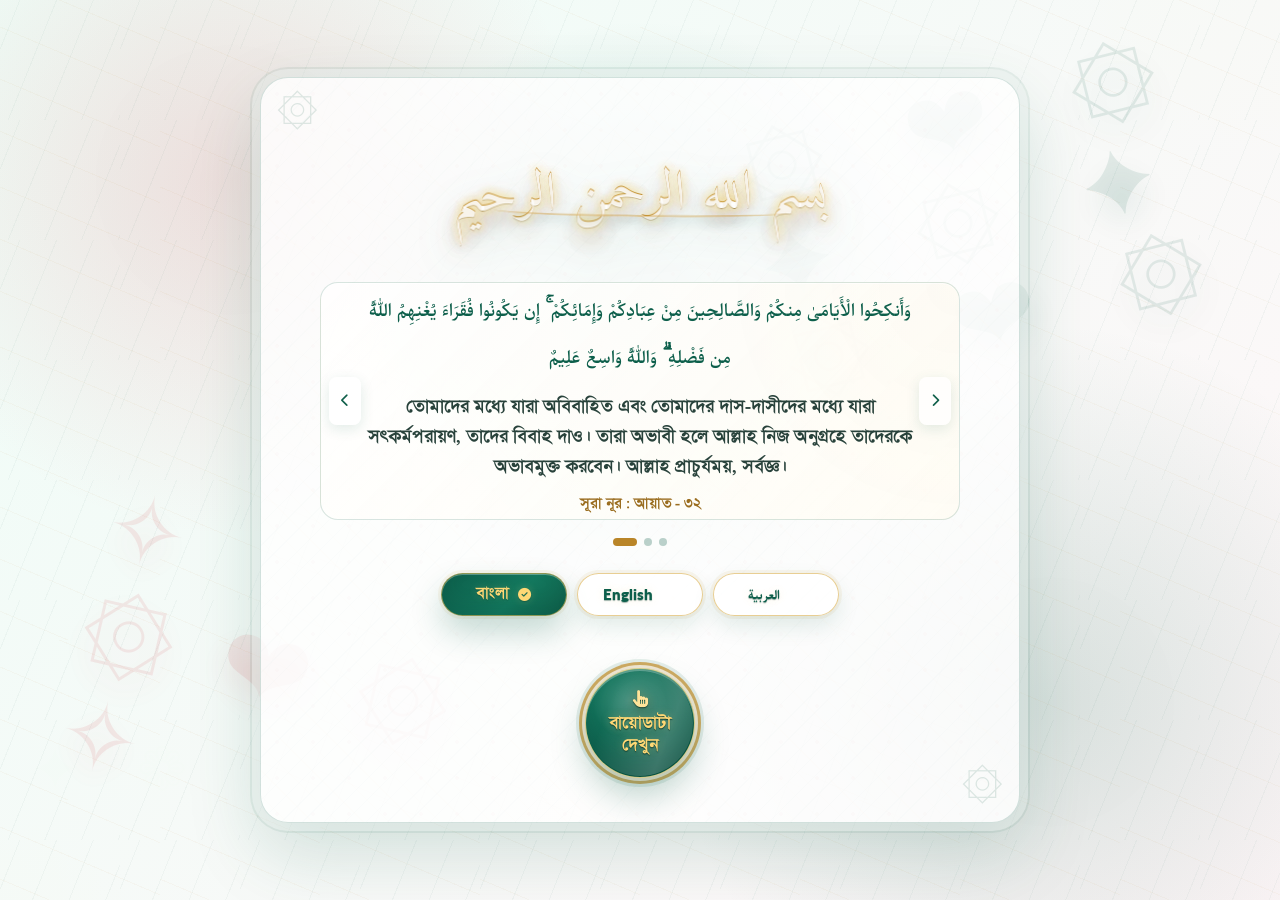
<file: index.html>
<!DOCTYPE html>
<html lang="en">
<head>
    <meta charset="UTF-8">
    <meta name="viewport" content="width=device-width, initial-scale=1.0">
    <title>CV - Md. Mahbubur Rahman</title>
    <meta name="description" content="CV of Md. Mahbubur Rahman with personal, education, work, training, activities, and contact details.">
    <link rel="canonical" href="https://bbdmahbub.github.io/CV-BIO-DATA/">
    <meta property="og:type" content="website">
    <meta property="og:title" content="CV - Md. Mahbubur Rahman">
    <meta property="og:description" content="CV of Md. Mahbubur Rahman with personal, education, work, training, activities, and contact details.">
    <meta property="og:url" content="https://bbdmahbub.github.io/CV-BIO-DATA/">
    <meta property="og:image" content="https://bbdmahbub.github.io/CV-BIO-DATA/assets/images/mahbub-portrait-1.jpg">
    <meta name="twitter:card" content="summary_large_image">
    <meta name="twitter:title" content="CV - Md. Mahbubur Rahman">
    <meta name="twitter:description" content="CV of Md. Mahbubur Rahman with personal, education, work, training, activities, and contact details.">
    <meta name="twitter:image" content="https://bbdmahbub.github.io/CV-BIO-DATA/assets/images/mahbub-portrait-1.jpg">
    <script>
        (function () {
            window.bbdMahbubCvCacheVersion = '20261111-redlove2';
        }());
    </script>
    <link rel="preconnect" href="https://fonts.googleapis.com">
    <link rel="preconnect" href="https://fonts.gstatic.com" crossorigin>
    <link rel="preconnect" href="https://cdnjs.cloudflare.com" crossorigin>
    <link rel="preload" href="assets/fonts/bornomala-regular.woff2" as="font" type="font/woff2" crossorigin>
    <link rel="preload" href="assets/fonts/bornomala-bold.woff2" as="font" type="font/woff2" crossorigin>
    <link rel="preload" href="https://fonts.googleapis.com/css2?family=Amiri+Quran&family=Aref+Ruqaa+Ink:wght@400;700&family=Lato:wght@300;400;700;900&family=Noto+Nastaliq+Urdu:wght@400;500;600;700&family=Parastoo:wght@400;500;700&display=swap" as="style" onload="this.onload=null;this.rel='stylesheet'">
    <link rel="preload" href="https://cdnjs.cloudflare.com/ajax/libs/font-awesome/6.4.0/css/all.min.css" as="style" onload="this.onload=null;this.rel='stylesheet'">
    <noscript>
        <link href="https://fonts.googleapis.com/css2?family=Amiri+Quran&family=Aref+Ruqaa+Ink:wght@400;700&family=Lato:wght@300;400;700;900&family=Noto+Nastaliq+Urdu:wght@400;500;600;700&family=Parastoo:wght@400;500;700&display=swap" rel="stylesheet">
        <link href="https://cdnjs.cloudflare.com/ajax/libs/font-awesome/6.4.0/css/all.min.css" rel="stylesheet">
    </noscript>
    <link rel="stylesheet" href="assets/css/styles.css?v=20261111-redlove2">
    <script defer src="assets/js/vendor/react.production.min.js?v=18.3.1"></script>
    <script defer src="assets/js/vendor/react-dom.production.min.js?v=18.3.1"></script>
    <script defer src="assets/js/app.js?v=20261111-redlove2"></script>
    <script defer src="assets/js/site.js?v=20261111-redlove2"></script>
</head>
<body class="is-popup-open">
    <div id="root">
        <div class="app-shell language-bn">
            <div class="bismillah-loading-popup" role="dialog" aria-modal="true" aria-busy="true">
                <div class="bismillah-loading-panel" dir="ltr">
                    <div class="bismillah-loading-mark" data-text="بسم الله الرحمن الرحيم" dir="rtl">بسم الله الرحمن الرحيم</div>
                    <div class="bismillah-loading-ayah">
                        <div class="bismillah-loading-ayah-text" dir="rtl">وَأَنكِحُوا الْأَيَامَىٰ مِنكُمْ وَالصَّالِحِينَ مِنْ عِبَادِكُمْ وَإِمَائِكُمْ ۚ إِن يَكُونُوا فُقَرَاءَ يُغْنِهِمُ اللَّهُ مِن فَضْلِهِ ۗ وَاللَّهُ وَاسِعٌ عَلِيمٌ</div>
                        <div class="bismillah-loading-ayah-meaning">তোমাদের মধ্যে যারা অবিবাহিত এবং তোমাদের দাস-দাসীদের মধ্যে যারা সৎকর্মপরায়ণ, তাদের বিবাহ দাও। তারা অভাবী হলে আল্লাহ নিজ অনুগ্রহে তাদেরকে অভাবমুক্ত করবেন। আল্লাহ প্রাচুর্যময়, সর্বজ্ঞ।</div>
                        <div class="bismillah-loading-ayah-reference">সূরা নূর : আয়াত - ৩২</div>
                    </div>
                    <div class="bismillah-loading-language-row" dir="ltr">
                        <button type="button" class="bismillah-loading-language-button is-bn is-active" aria-pressed="true"><span>বাংলা</span><span aria-hidden="true">✓</span></button>
                        <button type="button" class="bismillah-loading-language-button is-en" aria-pressed="false"><span>English</span><span aria-hidden="true"></span></button>
                        <button type="button" class="bismillah-loading-language-button is-ar" aria-pressed="false"><span>العربية</span><span aria-hidden="true"></span></button>
                    </div>
                    <button type="button" class="bismillah-loading-view-button is-bn" aria-disabled="true">
                        <span aria-hidden="true">☝</span>
                        <span>বায়োডাটা দেখুন</span>
                    </button>
                </div>
            </div>
        </div>
    </div>

    <div class="music-player" id="music-player" aria-live="polite">
        <button
            type="button"
            class="music-player-collapse"
            id="music-panel-toggle"
            aria-controls="music-player-body"
            aria-expanded="true"
            aria-label="Collapse music controls"
        >
            <i class="fas fa-music music-player-collapse-icon" id="music-panel-toggle-icon" aria-hidden="true"></i>
        </button>
        <div class="music-player-body" id="music-player-body">
            <div class="music-player-label">Background Music</div>
            <div class="music-player-track" id="music-track-name">Preparing playlist...</div>
            <div class="music-player-meta" id="music-status">5 MP3 tracks, auto play after 10 seconds at 5% volume</div>
            <div class="music-player-volume">
                <div class="music-player-volume-row">
                    <span>Volume</span>
                    <span class="music-player-volume-value" id="music-volume-value">5%</span>
                </div>
                <input
                    type="range"
                    min="0"
                    max="100"
                    step="1"
                    value="5"
                    class="music-player-slider"
                    id="music-volume"
                    aria-label="Music volume"
                >
            </div>
            <div class="music-player-actions">
                <button type="button" class="music-player-button primary" id="music-toggle">Play</button>
                <button type="button" class="music-player-button secondary" id="music-next">Next Song</button>
            </div>
        </div>
    </div>

</body>
</html>
</file>
<file: assets/css/styles.css>
@font-face {
            font-family: 'Bornomala Web';
            src: url('../fonts/bornomala-regular.woff2') format('woff2');
            font-style: normal;
            font-weight: 400;
            size-adjust: 104%;
            font-display: swap;
        }

        @font-face {
            font-family: 'Bornomala Web';
            src: url('../fonts/bornomala-bold.woff2') format('woff2');
            font-style: normal;
            font-weight: 700;
            size-adjust: 104%;
            font-display: swap;
        }

        * { margin: 0; padding: 0; box-sizing: border-box; }

        html {
            --menu-offset: 88px;
            --font-english: 'Lato', 'Segoe UI', Tahoma, Geneva, Verdana, sans-serif;
            --font-bangla: 'Bornomala Web', 'SiyamRupali', 'Siyam Rupali', 'Lato', serif;
            --font-arabic: 'Parastoo', 'Noto Naskh Arabic', 'Amiri', 'Scheherazade', 'Traditional Arabic', Tahoma, serif;
            --font-calligraphy: 'Amiri Quran', 'Aref Ruqaa Ink', 'Parastoo', 'Noto Naskh Arabic', serif;
            --font-body: var(--font-english);
            scroll-behavior: smooth;
        }

        html:lang(ar) {
            --font-body: var(--font-arabic);
            font-size: 112%;
        }

        html:lang(bn) {
            --font-body: var(--font-bangla);
        }

        html:lang(en) {
            --font-body: var(--font-english);
        }

        .app-shell.language-bn {
            font-family: var(--font-bangla);
        }
        
        body,
        button,
        input,
        textarea,
        select {
            font-family: var(--font-body);
        }

        body { 
            background: linear-gradient(135deg, #f0fdf4 0%, #ecfdf5 50%, #f5f7fa 100%);
            min-height: 100vh;
            padding: 0 0 30px;
            position: relative;
            overflow-x: hidden;
        }

        img,
        svg,
        audio {
            max-width: 100%;
        }
        
        body::before {
            content: "\262A";
            position: fixed;
            top: 50px;
            right: 30px;
            font-size: 56px;
            color: rgba(15, 95, 73, 0.08);
            font-family: "Segoe UI Symbol", "Noto Sans Symbols 2", sans-serif;
            font-weight: bold;
            z-index: -1;
            text-decoration: none;
            writing-mode: horizontal-tb;
            line-height: 1;
        }
        
        body::after {
            content: "\2726\0020\2741\0020\2726";
            position: fixed;
            bottom: 100px;
            left: 30px;
            font-size: 60px;
            color: rgba(15, 95, 73, 0.06);
            z-index: -1;
            letter-spacing: 20px;
            line-height: 1;
            font-family: "Segoe UI Symbol", "Noto Sans Symbols 2", sans-serif;
        }

        body.is-popup-open {
            overflow: hidden;
        }

        body:not(.has-entered-biodata) .music-player,
        body.is-popup-open .music-player {
            opacity: 0;
            visibility: hidden;
            pointer-events: none;
            transform: translateX(calc(100% + 24px));
        }

        .intro-popup {
            position: fixed;
            inset: 0;
            z-index: 100010;
            display: flex;
            align-items: center;
            justify-content: center;
            padding: 0;
            background:
                radial-gradient(circle at top right, rgba(212, 70, 79, 0.16), transparent 32%),
                radial-gradient(circle at bottom left, rgba(19, 120, 94, 0.18), transparent 30%),
                rgba(5, 41, 43, 0.76);
            backdrop-filter: blur(10px);
        }

        .bismillah-loading-popup {
            position: fixed;
            inset: 0;
            z-index: 100020;
            display: flex;
            align-items: center;
            justify-content: center;
            padding: 24px;
            background:
                repeating-linear-gradient(112deg, transparent 0 18px, rgba(15, 95, 73, 0.04) 18px 19px, transparent 19px 34px),
                repeating-linear-gradient(23deg, transparent 0 26px, rgba(185, 133, 40, 0.045) 26px 27px, transparent 27px 48px),
                radial-gradient(circle at 50% 35%, rgba(19, 120, 94, 0.2), transparent 34%),
                radial-gradient(circle at 18% 20%, rgba(212, 70, 79, 0.16), transparent 28%),
                radial-gradient(circle at 82% 78%, rgba(15, 95, 73, 0.15), transparent 30%),
                linear-gradient(135deg, rgba(238, 253, 247, 0.98), rgba(255, 246, 248, 0.98));
            background-size: 120px 120px, 160px 160px, auto, auto, auto, auto;
            animation: bismillahPopupFadeIn 0.32s ease-out both;
            overflow: hidden;
        }

        .bismillah-loading-popup::before,
        .bismillah-loading-popup::after {
            position: absolute;
            z-index: 0;
            font-family: var(--font-arabic);
            font-weight: 400;
            line-height: 1.1;
            color: rgba(15, 95, 73, 0.1);
            pointer-events: none;
            white-space: pre;
        }

        .bismillah-loading-popup::before {
            content: "\06DE   \2764   \06DE\A\2726   \06DE   \2726\A\06DE   \2764   \06DE";
            top: clamp(28px, 7vw, 76px);
            right: clamp(18px, 6vw, 92px);
            font-size: clamp(2.1rem, 7vw, 5.7rem);
            letter-spacing: 0.18em;
            color: rgba(15, 95, 73, 0.105);
            text-shadow: 0 16px 30px rgba(15, 95, 73, 0.08);
            transform: rotate(-14deg);
        }

        .bismillah-loading-popup::after {
            content: "\2727\A\06DE  \2764  \06DE\A\2727";
            left: clamp(18px, 6vw, 94px);
            bottom: clamp(20px, 5vw, 68px);
            font-size: clamp(2.2rem, 7.5vw, 6rem);
            letter-spacing: 0.16em;
            color: rgba(212, 70, 79, 0.105);
            text-shadow: 0 14px 28px rgba(212, 70, 79, 0.08);
            transform: rotate(13deg);
        }

        .bismillah-loading-panel {
            position: relative;
            z-index: 1;
            width: min(760px, 100%);
            max-height: min(92dvh, 760px);
            display: grid;
            justify-items: center;
            gap: clamp(16px, 3vw, 24px);
            padding: clamp(24px, 5vw, 44px);
            border: 1px solid rgba(15, 95, 73, 0.18);
            border-radius: 28px;
            background:
                linear-gradient(rgba(255, 255, 255, 0.84), rgba(255, 255, 255, 0.84)),
                radial-gradient(circle at 16px 16px, rgba(212, 70, 79, 0.09) 0 2px, transparent 2px 18px),
                repeating-linear-gradient(135deg, rgba(15, 95, 73, 0.07) 0 1px, transparent 1px 15px),
                repeating-linear-gradient(45deg, rgba(185, 133, 40, 0.06) 0 1px, transparent 1px 18px);
            background-size: auto, 36px 36px, auto, auto;
            box-shadow:
                0 0 0 8px rgba(255, 255, 255, 0.36),
                0 0 0 10px rgba(15, 95, 73, 0.08),
                0 28px 72px rgba(15, 95, 73, 0.18);
            overflow: auto;
        }

        .bismillah-loading-panel::before,
        .bismillah-loading-panel::after {
            content: "\06DE";
            position: absolute;
            color: rgba(15, 95, 73, 0.13);
            font-family: var(--font-arabic);
            font-size: 42px;
            line-height: 1;
            pointer-events: none;
        }

        .bismillah-loading-panel::before {
            top: 14px;
            left: 16px;
        }

        .bismillah-loading-panel::after {
            right: 16px;
            bottom: 14px;
        }

        .bismillah-loading-mark {
            position: relative;
            display: inline-block;
            color: #b9821f;
            background: none;
            -webkit-text-fill-color: currentColor;
            font-family: var(--font-calligraphy);
            font-size: clamp(27px, 5.8vw, 54px);
            line-height: 2;
            text-align: center;
            font-weight: 400;
            letter-spacing: normal;
            unicode-bidi: plaintext;
            filter: drop-shadow(0 14px 22px rgba(15, 122, 93, 0.15));
            text-shadow:
                0 1px 0 rgba(255, 255, 255, 0.9),
                0 2px 0 rgba(112, 75, 13, 0.18),
                0 0 10px rgba(248, 220, 134, 0.52),
                0 10px 24px rgba(185, 130, 31, 0.28),
                0 18px 42px rgba(112, 75, 13, 0.16);
            transform: rotate(-0.6deg);
            margin-bottom: 28px;
            will-change: transform, filter, background-position;
            animation:
                bismillahInkReveal 0.9s ease-out both,
                bismillahCalligraphyLive 2.8s ease-in-out 0.9s infinite;
        }

        .bismillah-loading-mark::before {
            content: attr(data-text);
            position: absolute;
            inset: 0;
            z-index: 1;
            color: rgba(255, 236, 172, 0.9);
            background: linear-gradient(105deg, transparent 0%, transparent 36%, rgba(255, 255, 255, 0.78) 48%, rgba(255, 236, 172, 0.98) 52%, transparent 64%, transparent 100%);
            background-size: 240% 100%;
            -webkit-background-clip: text;
            background-clip: text;
            -webkit-text-fill-color: transparent;
            pointer-events: none;
            animation: bismillahShimmerSweep 2.4s ease-in-out 1.1s infinite;
        }

        .bismillah-loading-mark::after {
            content: "";
            position: absolute;
            left: 50%;
            bottom: 0.24em;
            z-index: 2;
            width: min(78%, 360px);
            height: 10px;
            border-bottom: 2px solid rgba(200, 148, 50, 0.42);
            border-radius: 50%;
            transform: translateX(-50%) rotate(1.25deg);
            box-shadow: 0 7px 12px rgba(15, 95, 73, 0.08);
            animation: bismillahUnderlineLive 3.8s ease-in-out 0.45s infinite;
        }

        .bismillah-loading-ring {
            width: 44px;
            height: 44px;
            border-radius: 999px;
            border: 3px solid rgba(15, 95, 73, 0.16);
            border-top-color: #0f5f49;
            animation: bismillahLoadingSpin 0.82s linear infinite;
        }

        .bismillah-loading-ayah {
            width: min(640px, 100%);
            height: 238px;
            position: relative;
            overflow: hidden;
            border: 1px solid rgba(15, 95, 73, 0.16);
            border-radius: 18px;
            background:
                linear-gradient(135deg, rgba(255, 255, 255, 0.76), rgba(255, 252, 243, 0.82)),
                radial-gradient(circle at top right, rgba(185, 133, 40, 0.1), transparent 36%);
            box-shadow: inset 0 1px 0 rgba(255, 255, 255, 0.62);
        }

        .bismillah-loading-ayah-card {
            width: 100%;
            height: 100%;
            min-width: 0;
            display: grid;
            align-content: center;
            gap: 12px;
            padding: clamp(16px, 3vw, 34px) 44px;
            animation: bismillahAyahCardSlide 650ms cubic-bezier(0.22, 0.75, 0.25, 1) both;
        }

        .bismillah-loading-ayah-arrow {
            position: absolute;
            top: 50%;
            z-index: 3;
            width: 32px;
            height: 48px;
            display: inline-flex;
            align-items: center;
            justify-content: center;
            border: 0;
            border-radius: 8px;
            padding: 0;
            color: #0f5f49;
            background: rgba(255, 255, 255, 0.78);
            box-shadow: 0 4px 14px rgba(15, 95, 73, 0.12);
            cursor: pointer;
            transform: translateY(-50%);
            transition: color 180ms ease, background-color 180ms ease, box-shadow 180ms ease;
        }

        .bismillah-loading-ayah-arrow:hover,
        .bismillah-loading-ayah-arrow:focus-visible {
            color: #9a6d1f;
            background: #fff;
            box-shadow: 0 6px 18px rgba(15, 95, 73, 0.18);
            outline: none;
        }

        .bismillah-loading-ayah-arrow.is-previous {
            left: 8px;
        }

        .bismillah-loading-ayah-arrow.is-next {
            right: 8px;
        }

        @keyframes bismillahAyahCardSlide {
            from {
                opacity: 0.12;
                transform: translateX(30px);
            }

            to {
                opacity: 1;
                transform: translateX(0);
            }
        }

        .bismillah-loading-ayah-text {
            color: #0d5f4b;
            font-family: var(--font-arabic);
            font-size: clamp(17px, 2.4vw, 23px);
            font-weight: 600;
            line-height: 2.05;
            text-align: center;
        }

        .bismillah-loading-ayah-meaning {
            color: #28423b;
            font-size: clamp(15px, 1.8vw, 17px);
            font-weight: 600;
            line-height: 1.75;
            text-align: center;
        }

        .bismillah-loading-ayah-reference {
            color: #9a6d1f;
            font-size: 14px;
            font-weight: 800;
            line-height: 1.4;
            text-align: center;
        }

        .app-shell.language-ar .bismillah-loading-ayah-reference {
            font-size: 17px;
        }

        .bismillah-loading-ayah-dots {
            display: flex;
            align-items: center;
            justify-content: center;
            gap: 7px;
            min-height: 10px;
            margin-top: -7px;
        }

        .bismillah-loading-ayah-dot {
            width: 8px;
            height: 8px;
            border: 0;
            border-radius: 999px;
            padding: 0;
            background: rgba(15, 95, 73, 0.28);
            cursor: pointer;
            transition: width 220ms ease, background-color 220ms ease;
        }

        .bismillah-loading-ayah-dot.is-active {
            width: 24px;
            background: #b98528;
        }

        .bismillah-loading-language-row {
            display: flex;
            flex-wrap: wrap;
            justify-content: center;
            gap: 10px;
            margin-top: 2px;
        }

        .bismillah-loading-language-button,
        .bismillah-loading-view-button {
            min-width: 112px;
            border: 1px solid rgba(218, 176, 82, 0.62);
            border-radius: 999px;
            padding: 12px 18px;
            font-size: 0.95rem;
            font-weight: 800;
            line-height: 1.2;
            letter-spacing: 0;
            cursor: pointer;
            text-shadow:
                0 1px 1px rgba(4, 61, 47, 0.38),
                0 0 8px rgba(241, 210, 122, 0.22);
            transition: transform 0.18s ease, box-shadow 0.18s ease, background 0.18s ease, color 0.18s ease;
        }

        .bismillah-loading-language-button {
            position: relative;
            display: inline-grid;
            grid-template-columns: auto 16px;
            align-items: center;
            justify-content: center;
            gap: 8px;
            min-width: 126px;
            padding: 11px 14px;
            overflow: hidden;
            background: rgba(255, 255, 255, 0.82);
            color: #0d5f4b;
            box-shadow:
                inset 0 1px 0 rgba(255, 255, 255, 0.3),
                0 10px 22px rgba(13, 95, 75, 0.12),
                0 0 0 3px rgba(200, 148, 50, 0.08);
        }

        .bismillah-loading-language-check {
            font-size: 0.82rem;
            opacity: 0;
            transform: scale(0.6);
            transition: opacity 0.18s ease, transform 0.18s ease;
        }

        .bismillah-loading-language-button.is-active .bismillah-loading-language-check {
            opacity: 1;
            transform: scale(1);
        }

        .bismillah-loading-language-button.is-active {
            background: linear-gradient(135deg, #0d5f4b 0%, #13785e 58%, #0f5f49 100%);
            color: #ffd875;
            box-shadow:
                inset 0 1px 0 rgba(255, 255, 255, 0.3),
                inset 0 -10px 18px rgba(4, 61, 47, 0.12),
                0 16px 32px rgba(13, 95, 75, 0.24),
                0 0 0 3px rgba(200, 148, 50, 0.08);
        }

        .bismillah-loading-view-button {
            background:
                radial-gradient(circle at 34% 26%, rgba(255, 255, 255, 0.2), transparent 27%),
                linear-gradient(145deg, #16866a 0%, #0f624e 52%, #093f35 100%);
            background-size: 130% 130%, 180% 180%;
            background-position: 15% 15%, 0% 50%;
            color: #ffd875;
            box-shadow:
                inset 0 2px 0 rgba(255, 255, 255, 0.28),
                inset 0 -16px 24px rgba(2, 45, 37, 0.26),
                0 18px 34px rgba(13, 95, 75, 0.27),
                0 0 0 3px rgba(255, 255, 255, 0.72),
                0 0 0 6px rgba(200, 148, 50, 0.74),
                0 0 0 9px rgba(15, 95, 73, 0.1);
        }

        .bismillah-loading-view-button {
            position: relative;
            width: 110px;
            min-width: 110px;
            height: 110px;
            min-height: 110px;
            display: inline-flex;
            flex-direction: column;
            align-items: center;
            justify-content: center;
            gap: 0;
            overflow: visible;
            padding: 16px;
            border: 1px solid rgba(255, 225, 145, 0.8);
            border-radius: 50%;
            font-size: 1.02rem;
            line-height: 1.35;
            text-align: center;
            margin-top: 28px;
            margin-bottom: 0;
            text-shadow:
                0 1px 1px rgba(3, 43, 35, 0.72),
                0 0 10px rgba(255, 216, 117, 0.26);
            isolation: isolate;
            animation: bismillahViewButtonPulse 2.1s ease-in-out infinite;
        }

        .bismillah-loading-view-button > span {
            position: relative;
            z-index: 2;
            display: block;
            max-width: 78px;
            white-space: pre-line;
        }

        .bismillah-loading-view-click {
            position: relative;
            z-index: 2;
            margin-bottom: 6px;
            color: #ffe39a;
            font-size: 17px;
            filter: drop-shadow(0 3px 5px rgba(3, 43, 35, 0.36));
        }

        .bismillah-loading-view-button::before {
            content: "";
            position: absolute;
            inset: 1px;
            z-index: 1;
            border-radius: inherit;
            background: linear-gradient(110deg, transparent 20%, rgba(255, 255, 255, 0.2) 43%, transparent 64%);
            background-size: 250% 100%;
            background-position: -150% 0;
            clip-path: circle(50% at 50% 50%);
            animation: bismillahViewButtonShine 3s ease-in-out infinite;
        }

        @keyframes bismillahViewButtonShine {
            0%, 58% { background-position: -150% 0; }
            82%, 100% { background-position: 150% 0; }
        }

        @keyframes bismillahViewButtonPulse {
            0%, 100% {
                transform: translateY(0) scale(1);
                filter: brightness(1);
                background-position: 15% 15%, 0% 50%;
                box-shadow:
                    inset 0 2px 0 rgba(255, 255, 255, 0.28),
                    inset 0 -16px 24px rgba(2, 45, 37, 0.26),
                    0 16px 30px rgba(13, 95, 75, 0.24),
                    0 0 0 3px rgba(255, 255, 255, 0.7),
                    0 0 0 6px rgba(200, 148, 50, 0.66),
                    0 0 0 9px rgba(15, 95, 73, 0.08);
            }
            50% {
                transform: translateY(-3px) scale(1.035);
                filter: brightness(1.07) drop-shadow(0 7px 8px rgba(15, 95, 73, 0.14));
                background-position: 68% 22%, 100% 50%;
                box-shadow:
                    inset 0 2px 0 rgba(255, 255, 255, 0.38),
                    inset 0 -14px 22px rgba(2, 45, 37, 0.2),
                    0 22px 38px rgba(13, 95, 75, 0.32),
                    0 0 0 3px rgba(255, 255, 255, 0.84),
                    0 0 0 7px rgba(225, 174, 68, 0.86),
                    0 0 0 12px rgba(15, 95, 73, 0.1);
            }
        }

        .bismillah-loading-language-button.is-bn,
        .bismillah-loading-view-button.is-bn {
            font-family: var(--font-bangla);
            font-weight: 700;
        }

        .bismillah-loading-language-button.is-en,
        .bismillah-loading-view-button.is-en {
            font-family: var(--font-english);
            font-weight: 800;
        }

        .bismillah-loading-view-button.is-en {
            font-size: 14px;
        }

        .bismillah-loading-language-button.is-ar,
        .bismillah-loading-view-button.is-ar {
            font-family: var(--font-arabic);
            font-size: 1.02rem;
            font-weight: 700;
        }

        .bismillah-loading-language-button:hover,
        .bismillah-loading-language-button:focus-visible,
        .bismillah-loading-view-button:hover,
        .bismillah-loading-view-button:focus-visible {
            outline: none;
            transform: translateY(-1px);
            box-shadow:
                inset 0 1px 0 rgba(255, 255, 255, 0.38),
                inset 0 -10px 18px rgba(4, 61, 47, 0.1),
                0 20px 38px rgba(13, 95, 75, 0.32),
                0 0 0 4px rgba(200, 148, 50, 0.16);
        }

        .bismillah-loading-view-button:hover,
        .bismillah-loading-view-button:focus-visible {
            animation-play-state: paused;
            box-shadow:
                inset 0 2px 0 rgba(255, 255, 255, 0.34),
                inset 0 -16px 24px rgba(2, 45, 37, 0.24),
                0 22px 40px rgba(13, 95, 75, 0.34),
                0 0 0 3px rgba(255, 255, 255, 0.82),
                0 0 0 6px rgba(218, 166, 62, 0.88),
                0 0 0 10px rgba(15, 95, 73, 0.12);
        }

        @media (max-width: 640px) {
            .bismillah-loading-popup {
                align-items: stretch;
                padding: 14px;
            }

            .bismillah-loading-popup::before {
                top: 18px;
                right: -12px;
                font-size: clamp(1.7rem, 10vw, 3.6rem);
                letter-spacing: 0.1em;
                opacity: 0.82;
            }

            .bismillah-loading-popup::after {
                left: -12px;
                bottom: 16px;
                font-size: clamp(1.8rem, 10vw, 3.8rem);
                letter-spacing: 0.1em;
                opacity: 0.78;
            }

            .bismillah-loading-panel {
                width: 100%;
                min-height: min(520px, calc(100dvh - 28px));
                align-content: center;
                gap: 18px;
                padding: 24px 16px;
                border-radius: 22px;
            }

            .bismillah-loading-mark {
                max-width: 100%;
                font-size: clamp(22px, 7.6vw, 32px);
                line-height: 1.9;
                margin-bottom: 35px;
                overflow-wrap: anywhere;
            }

            .bismillah-loading-ayah {
                height: 270px;
                border-radius: 16px;
            }

            .bismillah-loading-ayah-card {
                gap: 10px;
                padding: 18px 40px 34px;
            }

            .bismillah-loading-ayah-arrow {
                width: 28px;
                height: 44px;
            }

            .bismillah-loading-ayah-arrow.is-previous {
                left: 5px;
            }

            .bismillah-loading-ayah-arrow.is-next {
                right: 5px;
            }

            .bismillah-loading-ayah-text {
                font-size: clamp(16px, 4.2vw, 19px);
                line-height: 1.9;
            }

            .bismillah-loading-ayah-meaning {
                font-size: 14px;
                line-height: 1.65;
            }

            .bismillah-loading-language-row {
                width: min(360px, 100%);
                gap: 8px;
            }

            .bismillah-loading-language-button {
                flex: 1 1 106px;
                min-width: 0;
                min-height: 44px;
                padding: 9px 10px;
                font-size: 0.9rem;
            }

            .bismillah-loading-view-button {
                width: 102px;
                min-width: 102px;
                height: 102px;
                min-height: 102px;
                padding: 12px;
                margin-top: 35px;
            }

            .bismillah-loading-view-button.is-en {
                font-size: 13px;
            }
        }

        @media (max-width: 420px) {
            .bismillah-loading-popup {
                padding: 10px;
            }

            .bismillah-loading-popup::before {
                right: -20px;
                font-size: clamp(1.45rem, 11vw, 2.9rem);
            }

            .bismillah-loading-popup::after {
                left: -20px;
                font-size: clamp(1.5rem, 11vw, 3rem);
            }

            .bismillah-loading-panel {
                min-height: calc(100dvh - 20px);
                gap: 16px;
                padding: 20px 12px;
                border-radius: 18px;
                box-shadow:
                    0 0 0 5px rgba(255, 255, 255, 0.34),
                    0 0 0 6px rgba(15, 95, 73, 0.08),
                    0 20px 56px rgba(15, 95, 73, 0.16);
            }

            .bismillah-loading-panel::before,
            .bismillah-loading-panel::after {
                font-size: 28px;
            }

            .bismillah-loading-mark {
                font-size: clamp(19px, 8.2vw, 25px);
                line-height: 1.85;
                margin-bottom: 35px;
            }

            .bismillah-loading-ayah {
                height: 282px;
            }

            .bismillah-loading-language-row {
                display: flex;
                width: 100%;
                gap: 6px;
            }

            .bismillah-loading-language-button {
                grid-template-columns: auto 12px;
                gap: 5px;
                width: auto;
                min-width: 0;
                min-height: 42px;
                padding: 6px;
                font-size: 0.74rem;
            }

            .bismillah-loading-view-button {
                width: 94px;
                min-width: 94px;
                height: 94px;
                min-height: 94px;
                padding: 10px;
                font-size: 0.82rem;
                margin-top: 35px;
            }

            .bismillah-loading-view-button.is-en {
                font-size: 12px;
            }

            .bismillah-loading-view-click {
                margin-bottom: 4px;
                font-size: 14px;
            }
        }

        .intro-popup-top-language {
            position: absolute;
            top: 0;
            left: 0;
            right: 0;
            z-index: 2;
            display: flex;
            justify-content: center;
            width: 100%;
            padding-top: 0;
        }

        .intro-popup-top-language .top-menu-language-shell {
            width: max-content;
            margin: 0 auto;
        }

        .intro-popup-panel {
            position: relative;
            width: 100%;
            height: 100dvh;
            min-height: 100dvh;
            max-height: 100dvh;
            overflow: auto;
            border-radius: 0;
            background:
                linear-gradient(140deg, rgba(255, 255, 255, 0.98) 0%, rgba(241, 250, 249, 0.98) 52%, rgba(255, 245, 247, 0.98) 100%);
            border: 1px solid rgba(255, 255, 255, 0.52);
            box-shadow: 0 28px 80px rgba(0, 0, 0, 0.22);
            overflow-wrap: anywhere;
            scrollbar-width: none;
            -ms-overflow-style: none;
            overscroll-behavior: contain;
        }

        .intro-popup-panel::-webkit-scrollbar {
            display: none;
        }

        .intro-popup-inner {
            width: min(1160px, 100%);
            min-height: 100%;
            margin: 0 auto;
            padding: clamp(22px, 3vw, 40px);
            display: grid;
            grid-template-columns: minmax(0, 1.06fr) minmax(0, 0.94fr);
            grid-template-areas:
                "bismillah bismillah"
                "darud darud"
                "kicker kicker"
                "title title"
                "dua voice"
                "instruction voice";
            align-content: center;
            gap: clamp(14px, 2vh, 22px) clamp(18px, 2vw, 28px);
            position: relative;
        }

        .intro-popup-kicker {
            grid-area: kicker;
            color: #0f5f49;
            font-size: 0.95rem;
            font-weight: 800;
            letter-spacing: 0.1em;
            text-transform: uppercase;
            text-align: center;
        }

        .intro-popup-bismillah {
            grid-area: bismillah;
            color: #0d4f3f;
            font-family: var(--font-arabic);
            font-size: clamp(1.28rem, 2.55vw, 2.05rem);
            line-height: 1.7;
            direction: rtl;
            unicode-bidi: plaintext;
            letter-spacing: normal;
            text-align: center;
            font-weight: 700;
        }

        .intro-popup-darud {
            grid-area: darud;
            color: #13785e;
            font-family: var(--font-arabic);
            font-size: clamp(1rem, 2vw, 1.5rem);
            line-height: 1.65;
            direction: rtl;
            unicode-bidi: plaintext;
            letter-spacing: normal;
            text-align: center;
            font-weight: 600;
            margin-top: -10px;
        }

        .intro-popup-title {
            grid-area: title;
            margin: 0;
            color: #0d4f3f;
            font-size: clamp(2rem, 4vw, 3.4rem);
            line-height: 1.08;
            text-align: center;
        }

        .intro-popup-language-row {
            display: flex;
            justify-content: center;
        }

        .intro-popup-dua,
        .intro-popup-instruction {
            background: rgba(255, 255, 255, 0.82);
            border: 1px solid rgba(15, 95, 73, 0.1);
            border-radius: 24px;
            padding: clamp(18px, 2vw, 24px);
            box-shadow: 0 16px 36px rgba(15, 95, 73, 0.08);
        }

        .intro-popup-dua {
            grid-area: dua;
        }

        .intro-popup-instruction {
            grid-area: instruction;
        }

        .intro-popup-dua-item {
            display: grid;
            gap: 8px;
            padding: 12px 14px;
            border-radius: 16px;
            background: rgba(255, 255, 255, 0.68);
            border: 1px solid rgba(15, 95, 73, 0.08);
            box-shadow: 0 4px 10px rgba(15, 95, 73, 0.04);
        }

        .intro-popup-dua-arabic {
            font-family: var(--font-arabic);
            font-size: clamp(1.18rem, 2.2vw, 1.75rem);
            line-height: 1.75;
            direction: rtl;
            unicode-bidi: plaintext;
            letter-spacing: normal;
            text-align: center;
            color: #0f5f49;
            font-weight: 700;
        }

        .intro-popup-taawuz {
            display: flex;
            align-items: center;
            justify-content: center;
            gap: 12px;
            color: #13785e;
            margin-bottom: 6px;
        }

        .intro-popup-taawuz-text {
            font-family: var(--font-arabic);
            font-size: clamp(0.96rem, 1.7vw, 1.28rem);
            line-height: 1.6;
            font-weight: 600;
            unicode-bidi: plaintext;
        }

        .intro-popup-taawuz-mark {
            font-family: var(--font-arabic);
            font-size: 1.05rem;
            line-height: 1;
            opacity: 0.82;
        }

        .intro-popup-dua-meaning {
            margin: 0 auto;
            color: #334155;
            font-size: 1rem;
            line-height: 1.9;
            text-align: center;
            max-width: 760px;
            white-space: pre-line;
        }

        .intro-popup-dua-reference {
            margin-top: 8px;
            color: rgba(15, 95, 73, 0.88);
            font-size: 0.82rem;
            font-weight: 700;
            letter-spacing: 0.08em;
            text-align: center;
            text-transform: uppercase;
        }

        .intro-popup-section-title {
            color: #0f5f49;
            font-size: 1.1rem;
            font-weight: 800;
            margin-bottom: 14px;
            text-transform: uppercase;
            letter-spacing: 0.08em;
        }

        .intro-popup-list {
            list-style: none;
            margin: 0;
            padding: 0;
            display: grid;
            gap: 12px;
        }

        .intro-popup-list li {
            position: relative;
            padding-left: 24px;
            color: #334155;
            font-size: 1rem;
            line-height: 1.8;
        }

        .intro-popup-list li::before {
            content: "\2726";
            position: absolute;
            left: 0;
            top: 0;
            color: #13785e;
            font-family: "Segoe UI Symbol", "Noto Sans Symbols 2", sans-serif;
        }

        .intro-popup-voice-status {
            display: flex;
            align-items: center;
            justify-content: center;
            flex-wrap: wrap;
            gap: 10px;
            padding: 14px 16px;
            border-radius: 18px;
            background: rgba(15, 95, 73, 0.08);
            border: 1px solid rgba(15, 95, 73, 0.1);
            color: #0f5f49;
            text-align: center;
            font-size: 0.95rem;
            line-height: 1.7;
            align-self: stretch;
        }

        .intro-popup-voice-status i {
            flex: 0 0 auto;
        }

        .intro-popup-voice-status span {
            min-width: 0;
            overflow-wrap: anywhere;
        }

        .intro-popup-voice-status.is-listening {
            background: rgba(19, 120, 94, 0.14);
            border-color: rgba(19, 120, 94, 0.22);
            color: #0d4f3f;
        }

        .intro-popup-voice-status.is-preparing {
            background: rgba(245, 158, 11, 0.12);
            border-color: rgba(245, 158, 11, 0.22);
            color: #9a6700;
        }

        .intro-popup-voice-status.is-error {
            background: rgba(220, 38, 38, 0.1);
            border-color: rgba(220, 38, 38, 0.18);
            color: #b42318;
        }

        .intro-popup-voice-gate {
            grid-area: voice;
            display: flex;
            flex-direction: column;
            align-items: center;
            justify-content: center;
            gap: 14px;
        }

        .intro-popup-voice-card {
            width: min(480px, 100%);
            min-height: 258px;
            display: flex;
            flex-direction: column;
            align-items: center;
            justify-content: center;
            gap: 18px;
            padding: 22px 20px;
            border: 1px solid rgba(15, 95, 73, 0.12);
            border-radius: 24px;
            background: rgba(255, 255, 255, 0.72);
            box-shadow: 0 16px 36px rgba(15, 95, 73, 0.08);
        }

        .intro-popup-mic-button {
            width: 88px;
            height: 88px;
            display: inline-flex;
            align-items: center;
            justify-content: center;
            border: 0;
            border-radius: 999px;
            background: linear-gradient(135deg, #0f5f49 0%, #13785e 100%);
            color: #fff;
            cursor: pointer;
            box-shadow: 0 18px 34px rgba(15, 95, 73, 0.24);
            transition: transform 0.18s ease, box-shadow 0.18s ease, filter 0.18s ease;
            touch-action: manipulation;
            -webkit-tap-highlight-color: transparent;
        }

        .intro-popup-mic-button i {
            font-size: 30px;
        }

        .intro-popup-mic-button:hover,
        .intro-popup-mic-button:focus-visible {
            transform: translateY(-1px) scale(1.02);
            box-shadow: 0 22px 40px rgba(15, 95, 73, 0.28);
            outline: none;
        }

        .intro-popup-mic-button:active,
        .intro-popup-mic-button.is-listening {
            transform: scale(0.97);
            filter: saturate(1.08);
            box-shadow:
                0 0 0 10px rgba(19, 120, 94, 0.12),
                0 22px 44px rgba(15, 95, 73, 0.32);
        }

        .intro-popup-mic-button.is-preparing {
            background: linear-gradient(135deg, #b7791f 0%, #f59e0b 100%);
            box-shadow:
                0 0 0 10px rgba(245, 158, 11, 0.14),
                0 22px 44px rgba(183, 121, 31, 0.28);
        }

        .intro-popup-mic-button.is-error {
            background: linear-gradient(135deg, #b42318 0%, #ef4444 100%);
            box-shadow:
                0 0 0 10px rgba(239, 68, 68, 0.14),
                0 22px 44px rgba(180, 35, 24, 0.24);
        }

        .intro-popup-support-note {
            max-width: 360px;
            color: rgba(71, 85, 105, 0.88);
            font-size: 0.84rem;
            line-height: 1.65;
            text-align: center;
        }

        .intro-popup-choice-separator {
            display: flex;
            align-items: center;
            justify-content: center;
            gap: 10px;
            width: min(260px, 100%);
            color: rgba(15, 95, 73, 0.78);
            font-size: 0.72rem;
            font-weight: 900;
            letter-spacing: 0.12em;
            text-transform: uppercase;
        }

        .intro-popup-choice-separator::before,
        .intro-popup-choice-separator::after {
            content: "";
            height: 1px;
            flex: 1;
            background: rgba(15, 95, 73, 0.18);
        }

        .intro-popup-puzzle {
            width: min(430px, 100%);
            display: grid;
            gap: 10px;
            padding: 12px;
            border: 1px solid rgba(15, 95, 73, 0.14);
            border-radius: 18px;
            background: rgba(255, 255, 255, 0.74);
            box-shadow: 0 14px 34px rgba(15, 23, 42, 0.08);
        }

        .intro-popup-puzzle.is-english {
            font-family: var(--font-english);
        }

        .intro-popup-puzzle-title {
            color: #123f35;
            font-size: 0.9rem;
            font-weight: 900;
            text-align: center;
        }

        .intro-popup-puzzle-title-mark {
            display: inline-block;
            margin: 0 5px;
            padding: 2px 8px;
            border-radius: 999px;
            background: rgba(15, 95, 73, 0.12);
            color: #0f5f49;
            letter-spacing: 0.04em;
        }

        .intro-popup-puzzle-row {
            display: block;
        }

        .intro-popup-puzzle-track {
            min-height: 46px;
            display: flex;
            flex-wrap: wrap;
            align-items: center;
            justify-content: center;
            gap: 7px;
            padding: 7px;
            border-radius: 14px;
            background: rgba(241, 245, 249, 0.86);
            border: 1px dashed rgba(15, 95, 73, 0.2);
        }

        .intro-popup-puzzle-track.is-answer {
            background: rgba(15, 95, 73, 0.07);
            border-style: solid;
        }

        .intro-popup-puzzle-track.is-complete {
            background: rgba(22, 163, 74, 0.1);
            border-color: rgba(22, 163, 74, 0.28);
        }

        .intro-popup-puzzle-piece,
        .intro-popup-puzzle-slot {
            min-width: 36px;
            height: 34px;
            display: inline-flex;
            align-items: center;
            justify-content: center;
            border-radius: 10px;
            font-size: 0.94rem;
            font-weight: 900;
            line-height: 1;
        }

        .intro-popup-puzzle-piece {
            border: 1px solid rgba(15, 95, 73, 0.18);
            background: #ffffff;
            color: #0f5f49;
            cursor: pointer;
            box-shadow: 0 7px 16px rgba(15, 95, 73, 0.12);
            transition: transform 0.16s ease, box-shadow 0.16s ease, background 0.16s ease;
            touch-action: manipulation;
            -webkit-tap-highlight-color: transparent;
        }

        .intro-popup-puzzle-piece:hover,
        .intro-popup-puzzle-piece:focus-visible {
            transform: translateY(-2px);
            box-shadow: 0 10px 18px rgba(15, 95, 73, 0.16);
            outline: none;
        }

        .intro-popup-puzzle-piece.is-selected {
            color: #ffffff;
            background: linear-gradient(135deg, #0f5f49 0%, #13785e 100%);
            animation: puzzlePieceDrop 0.26s ease-out both;
        }

        .intro-popup-puzzle-piece:disabled {
            cursor: default;
            transform: none;
        }

        .intro-popup-puzzle-slot {
            border: 1px dashed rgba(15, 95, 73, 0.24);
            background: rgba(255, 255, 255, 0.56);
        }

        .intro-popup-puzzle-reset {
            justify-self: center;
            display: inline-flex;
            align-items: center;
            gap: 7px;
            border: 0;
            border-radius: 999px;
            padding: 8px 14px;
            background: rgba(15, 95, 73, 0.1);
            color: #0f5f49;
            font-size: 0.78rem;
            font-weight: 900;
            cursor: pointer;
            transition: transform 0.16s ease, background 0.16s ease;
        }

        .intro-popup-puzzle-reset:hover,
        .intro-popup-puzzle-reset:focus-visible {
            transform: translateY(-1px);
            background: rgba(15, 95, 73, 0.16);
            outline: none;
        }

        .intro-popup-puzzle-reset:disabled {
            cursor: default;
            opacity: 0.46;
            transform: none;
        }

        @media (min-width: 641px) {
            .intro-popup-inner {
                grid-template-columns: minmax(0, 1fr) minmax(360px, 0.86fr);
                align-items: stretch;
                padding: clamp(18px, 2vw, 30px);
                gap: 12px clamp(18px, 2vw, 26px);
            }

            .intro-popup-bismillah {
                font-size: clamp(1.12rem, 2.1vw, 1.72rem);
                line-height: 1.45;
            }

            .intro-popup-darud {
                font-size: clamp(0.95rem, 1.55vw, 1.25rem);
                line-height: 1.42;
                margin-top: -8px;
            }

            .intro-popup-title {
                font-size: clamp(1.72rem, 3.1vw, 2.72rem);
            }

            .intro-popup-dua,
            .intro-popup-instruction {
                padding: 18px;
                border-radius: 20px;
            }

            .intro-popup-dua-arabic {
                font-size: clamp(1.05rem, 1.72vw, 1.42rem);
                line-height: 1.55;
            }

            .intro-popup-dua-meaning,
            .intro-popup-list li {
                line-height: 1.55;
            }

            .intro-popup-voice-status {
                align-self: stretch;
                padding: 11px 14px;
                line-height: 1.45;
            }

            .intro-popup-voice-gate {
                align-self: start;
                justify-content: flex-start;
                width: 100%;
                gap: 11px;
            }

            .intro-popup-voice-card {
                min-height: 230px;
                padding: 18px 16px;
                border: 1px solid rgba(15, 95, 73, 0.12);
                border-radius: 24px;
                background: rgba(255, 255, 255, 0.72);
                box-shadow: 0 16px 36px rgba(15, 95, 73, 0.08);
            }

            .intro-popup-mic-button {
                width: 78px;
                height: 78px;
            }

            .intro-popup-mic-button i {
                font-size: 27px;
            }

            .intro-popup-support-note {
                max-width: 430px;
                line-height: 1.45;
            }

            .intro-popup-puzzle {
                width: 100%;
                gap: 8px;
                padding: 10px;
            }
        }

        @keyframes puzzlePieceDrop {
            0% {
                opacity: 0;
                transform: translateY(-18px) scale(0.94);
            }
            72% {
                opacity: 1;
                transform: translateY(3px) scale(1.03);
            }
            100% {
                opacity: 1;
                transform: translateY(0) scale(1);
            }
        }

        @keyframes bismillahPopupFadeIn {
            from {
                opacity: 0;
            }
            to {
                opacity: 1;
            }
        }

        @keyframes bismillahInkReveal {
            from {
                opacity: 0;
                background-position: 100% 50%;
                filter: blur(5px) drop-shadow(0 0 0 rgba(15, 95, 73, 0));
            }
            to {
                opacity: 1;
                background-position: 50% 50%;
                filter: blur(0) drop-shadow(0 14px 22px rgba(15, 122, 93, 0.15));
            }
        }

        @keyframes bismillahCalligraphyLive {
            0%,
            100% {
                background-position: 0% 50%;
                filter: drop-shadow(0 12px 20px rgba(15, 122, 93, 0.14));
                transform: rotate(-0.6deg) translateY(0) scale(1);
            }
            50% {
                background-position: 100% 50%;
                filter: drop-shadow(0 22px 30px rgba(200, 148, 50, 0.28));
                transform: rotate(-0.6deg) translateY(-7px) scale(1.035);
            }
        }

        @keyframes bismillahShimmerSweep {
            0% {
                background-position: 160% 50%;
                opacity: 0;
            }
            18% {
                opacity: 1;
            }
            58% {
                opacity: 1;
            }
            100% {
                background-position: -80% 50%;
                opacity: 0;
            }
        }

        @keyframes bismillahUnderlineLive {
            0%,
            100% {
                opacity: 0.72;
                transform: translateX(-50%) rotate(1.25deg) scaleX(0.88);
            }
            50% {
                opacity: 1;
                transform: translateX(-50%) rotate(1.25deg) scaleX(1);
            }
        }

        @media (prefers-reduced-motion: reduce) {
            .bismillah-loading-mark,
            .bismillah-loading-mark::before,
            .bismillah-loading-mark::after,
            .bismillah-loading-view-button,
            .bismillah-loading-view-button::before {
                animation: none;
            }
        }

        @keyframes bismillahLoadingSpin {
            to {
                transform: rotate(360deg);
            }
        }

        @keyframes bismillahViewFingerPoint {
            0%,
            100% {
                transform: translateX(0) scale(1);
            }

            45% {
                transform: translateX(5px) scale(1.08);
            }
        }

        @keyframes bismillahViewFingerPointRtl {
            0%,
            100% {
                transform: translateX(0) scale(1);
            }

            45% {
                transform: translateX(-5px) scale(1.08);
            }
        }

        .language-chooser {
            position: fixed;
            inset: 0;
            z-index: 100011;
            display: flex;
            align-items: center;
            justify-content: center;
            padding: 20px;
            background:
                radial-gradient(circle at top right, rgba(212, 70, 79, 0.16), transparent 32%),
                radial-gradient(circle at bottom left, rgba(19, 120, 94, 0.18), transparent 30%),
                rgba(5, 41, 43, 0.82);
            backdrop-filter: blur(10px);
        }

        .language-chooser-panel {
            width: min(420px, 100%);
        }

        .language-chooser-actions {
            display: grid;
            gap: 16px;
        }

        .language-chooser-button {
            width: 100%;
            border: none;
            border-radius: 28px;
            padding: 20px 24px;
            font-size: clamp(1.15rem, 2vw, 1.45rem);
            font-weight: 800;
            letter-spacing: 0.01em;
            cursor: pointer;
            color: #0f5f49;
            background: linear-gradient(135deg, rgba(255, 255, 255, 0.97) 0%, rgba(241, 250, 249, 0.96) 100%);
            box-shadow: 0 18px 38px rgba(5, 41, 43, 0.18);
            transition: transform 0.2s ease, box-shadow 0.2s ease, background 0.2s ease, color 0.2s ease;
        }

        .language-chooser-button:hover,
        .language-chooser-button:focus-visible,
        .language-chooser-button.is-active,
        .language-chooser-button[aria-pressed="true"] {
            outline: none;
            transform: translateY(-2px);
            color: white;
            background: linear-gradient(135deg, #0f5f49 0%, #13785e 100%);
            box-shadow: 0 20px 42px rgba(15, 95, 73, 0.28);
        }
        
        .container { 
            max-width: 1000px; 
            margin: 0 auto; 
            padding: 0 20px 20px;
            position: relative;
            z-index: 1;
        }

        .top-menu {
            position: sticky;
            top: 0;
            left: auto;
            transform: none;
            width: 100%;
            padding: 0 4px 10px;
            border-radius: 0 0 20px 20px;
            background: linear-gradient(135deg, #ffffff 0%, #f1faf7 58%, #fff8e8 100%);
            border: 1px solid rgba(15, 95, 73, 0.14);
            box-shadow: 0 10px 24px rgba(15, 95, 73, 0.1);
            backdrop-filter: none;
            z-index: 100005;
        }

        .top-menu-download-wrap {
            position: absolute;
            top: 0;
            right: 4px;
            z-index: 3;
        }

        .top-menu-download {
            height: 18px;
            display: inline-flex;
            align-items: center;
            justify-content: center;
            gap: 4px;
            padding: 0 8px;
            border: 1px solid rgba(15, 95, 73, 0.22);
            border-top: none;
            border-radius: 0 0 10px 10px;
            background: #ffffff;
            color: #0f5f49;
            font: inherit;
            cursor: pointer;
            box-shadow: none;
            transition: background 0.18s ease, color 0.18s ease, border-color 0.18s ease;
        }

        .top-menu-download:hover,
        .top-menu-download:focus-visible,
        .top-menu-download-wrap.is-open .top-menu-download {
            outline: none;
            color: #ffffff;
            border-color: #0f5f49;
            background: #0f5f49;
        }

        .top-menu-download i {
            font-size: 10px;
        }

        .top-menu-download span {
            font-size: 10px;
            font-weight: 700;
            line-height: 1;
            white-space: nowrap;
        }

        .top-menu-download-options {
            position: absolute;
            top: calc(100% + 4px);
            right: 0;
            min-width: 118px;
            display: grid;
            gap: 2px;
            padding: 4px;
            border: 1px solid rgba(15, 95, 73, 0.18);
            border-radius: 8px;
            background: #ffffff;
            box-shadow: 0 12px 26px rgba(15, 95, 73, 0.18);
        }

        .top-menu-download-options button {
            display: flex;
            align-items: center;
            gap: 8px;
            padding: 7px 9px;
            border: 0;
            border-radius: 5px;
            color: #0f5f49;
            background: transparent;
            font: inherit;
            font-size: 12px;
            font-weight: 700;
            white-space: nowrap;
            text-align: start;
            cursor: pointer;
            box-shadow: none;
        }

        .top-menu-download-options button:hover,
        .top-menu-download-options button:focus-visible {
            outline: none;
            background: rgba(15, 95, 73, 0.1);
        }

        .top-menu-download-options i {
            width: 14px;
            color: #b98528;
            text-align: center;
        }

        .top-menu-head {
            display: flex;
            align-items: center;
            justify-content: center;
            gap: 14px;
            flex-wrap: wrap;
            margin-bottom: 8px;
        }

        .top-menu-label {
            color: #0f5f49;
            font-size: 12px;
            font-weight: 700;
            letter-spacing: 0.08em;
            text-transform: uppercase;
            margin-bottom: 0;
        }

        .top-menu-language-shell {
            display: grid;
            justify-items: center;
            margin-bottom: 8px;
        }

        .top-menu-language-slot {
            display: block;
            position: relative;
            overflow: visible;
        }

        .top-menu-language-row {
            width: 100%;
            max-width: 320px;
            display: flex;
            justify-content: center;
            overflow: hidden;
            max-height: 52px;
            opacity: 1;
            transform: translateY(0);
            transition: max-width 0.26s ease, max-height 0.26s ease, opacity 0.2s ease, transform 0.2s ease;
        }

        .top-menu-language-shell.is-collapsed .top-menu-language-row {
            max-width: 0;
            max-height: 0;
            opacity: 0;
            transform: translateY(-10px);
            pointer-events: none;
        }

        .top-menu-language-toggle {
            border: 1px solid rgba(15, 95, 73, 0.18);
            border-top: none;
            border-radius: 0 0 10px 10px;
            background: #ffffff;
            color: #0f5f49;
            width: auto;
            min-width: 78px;
            height: 0;
            max-height: 0;
            padding: 0 14px;
            display: inline-flex;
            align-items: center;
            justify-content: center;
            overflow: hidden;
            opacity: 0;
            transform: translateY(-7px) scale(0.94);
            pointer-events: none;
            cursor: pointer;
            transition: height 0.24s ease, max-height 0.24s ease, opacity 0.18s ease, transform 0.24s ease, background 0.2s ease, color 0.2s ease, border-color 0.2s ease;
        }

        .top-menu-language-toggle.is-collapsed {
            height: 24px;
            max-height: 24px;
            opacity: 1;
            transform: translateY(0) scale(1);
            pointer-events: auto;
        }

        .top-menu-language-toggle span {
            font-size: 11px;
            font-weight: 800;
            line-height: 1;
            letter-spacing: 0;
            white-space: nowrap;
        }

        .top-menu-language-toggle:hover,
        .top-menu-language-toggle:focus-visible {
            outline: none;
            background: rgba(15, 95, 73, 0.08);
            color: #0d4f3f;
            border-color: rgba(15, 95, 73, 0.28);
        }

        .top-menu-language-toggle i {
            font-size: 10px;
            transform-origin: center;
            animation: language-icon-switch 2.2s ease-in-out infinite;
        }

        .top-menu-language-toggle:hover i,
        .top-menu-language-toggle:focus-visible i {
            animation-duration: 0.85s;
        }

        @keyframes language-icon-switch {
            0%, 100% {
                transform: rotate(0deg) scale(1);
            }
            30% {
                transform: rotate(-10deg) scale(1.08);
            }
            60% {
                transform: rotate(10deg) scale(1.14);
            }
            80% {
                transform: rotate(-3deg) scale(1.04);
            }
        }

        @media (prefers-reduced-motion: reduce) {
            .top-menu-language-toggle i {
                animation: none;
            }
        }

        .language-switcher {
            display: flex;
            align-items: center;
            justify-content: flex-end;
            gap: 8px;
            flex-wrap: wrap;
        }

        .language-switcher-button {
            border: 1px solid rgba(15, 95, 73, 0.14);
            border-radius: 999px;
            background: rgba(15, 95, 73, 0.05);
            color: #0f5f49;
            padding: 7px 12px;
            display: inline-flex;
            align-items: center;
            gap: 8px;
            font-size: 12px;
            font-weight: 700;
            cursor: pointer;
            transition: background 0.2s ease, color 0.2s ease, border-color 0.2s ease, transform 0.2s ease, box-shadow 0.2s ease;
        }

        .language-switcher-button:hover,
        .language-switcher-button:focus-visible {
            background: rgba(15, 95, 73, 0.12);
            border-color: rgba(15, 95, 73, 0.26);
            transform: translateY(-1px);
            outline: none;
        }

        .language-switcher-button.is-active,
        .language-switcher-button[aria-pressed="true"] {
            background: linear-gradient(135deg, #0f5f49 0%, #13785e 100%);
            color: #fff;
            border-color: rgba(15, 95, 73, 0.3);
            box-shadow: 0 10px 20px rgba(15, 95, 73, 0.14);
        }

        .language-switcher-code {
            display: inline-flex;
            align-items: center;
            justify-content: center;
            min-width: 28px;
            height: 28px;
            border-radius: 999px;
            background: rgba(255, 255, 255, 0.2);
            font-size: 11px;
            letter-spacing: 0.08em;
        }

        .language-switcher-button:not(.is-active) .language-switcher-code {
            background: rgba(15, 95, 73, 0.1);
        }

        .language-switcher-label {
            white-space: nowrap;
        }

        .top-menu-links-shell {
            display: grid;
            grid-template-columns: 18px minmax(0, 1fr) 18px;
            align-items: stretch;
            gap: 0;
            direction: ltr;
        }

        .top-menu-scroll-arrow {
            min-width: 0;
            display: inline-flex;
            align-items: center;
            justify-content: center;
            padding: 0;
            border: 0;
            border-radius: 0;
            background: transparent;
            color: rgba(15, 95, 73, 0.42);
            cursor: pointer;
            box-shadow: none;
            transition: color 0.18s ease, opacity 0.18s ease;
        }

        .top-menu-scroll-arrow:hover,
        .top-menu-scroll-arrow:focus-visible {
            outline: none;
            color: rgba(15, 95, 73, 0.9);
            background: transparent;
        }

        .top-menu-scroll-arrow i {
            font-size: 13px;
        }

        .top-menu-links {
            display: flex;
            gap: 10px;
            overflow-x: auto;
            overflow-y: hidden;
            border-radius: 999px;
            clip-path: inset(0 round 999px);
            scrollbar-width: none;
            -ms-overflow-style: none;
            scroll-snap-type: x proximity;
            scroll-padding-inline: 50%;
            overscroll-behavior-x: contain;
            padding-bottom: 2px;
            cursor: grab;
            user-select: none;
            -webkit-user-select: none;
            touch-action: pan-x;
        }

        .app-shell.is-rtl {
            direction: rtl;
        }

        .app-shell.is-rtl .top-menu-head {
            flex-direction: row-reverse;
        }

        .app-shell.is-rtl .top-menu-links {
            direction: rtl;
        }

        .app-shell.is-rtl .intro-popup-list li {
            padding-left: 0;
            padding-right: 24px;
            text-align: right;
        }

        .app-shell.is-rtl .intro-popup-list li::before {
            left: auto;
            right: 0;
        }

        .app-shell.is-rtl .detail-label,
        .app-shell.is-rtl .icon-text,
        .app-shell.is-rtl .work-title-wrap,
        .app-shell.is-rtl .language-title-wrap,
        .app-shell.is-rtl .education-title-wrap,
        .app-shell.is-rtl .activity-title-wrap,
        .app-shell.is-rtl .section-header,
        .app-shell.is-rtl .family-summary-label,
        .app-shell.is-rtl .activity-points li,
        .app-shell.is-rtl .expectation-item,
        .app-shell.is-rtl .map-link-button,
        .app-shell.is-rtl .dua-closing {
            flex-direction: row;
        }

        .app-shell.is-rtl .photo-gallery-caption {
            flex-direction: row-reverse;
        }

        .app-shell.is-rtl .family-summary,
        .app-shell.is-rtl .family-summary-title,
        .app-shell.is-rtl .section-header,
        .app-shell.is-rtl .subsection-title,
        .app-shell.is-rtl .work-title,
        .app-shell.is-rtl .work-org,
        .app-shell.is-rtl .language-title,
        .app-shell.is-rtl .education-subtitle,
        .app-shell.is-rtl .education-meta,
        .app-shell.is-rtl .activity-title,
        .app-shell.is-rtl .activity-point-text,
        .app-shell.is-rtl .detail-value,
        .app-shell.is-rtl .hobby-text,
        .app-shell.is-rtl .expectation-item-text,
        .app-shell.is-rtl .expectation-item-title,
        .app-shell.is-rtl .address-box,
        .app-shell.is-rtl .contact-action-link,
        .app-shell.is-rtl .intro-popup-support-note,
        .app-shell.is-rtl .intro-popup-dua-meaning {
            text-align: right;
        }

        .app-shell.is-rtl .detail-label,
        .app-shell.is-rtl .detail-value,
        .app-shell.is-rtl .work-title,
        .app-shell.is-rtl .work-org,
        .app-shell.is-rtl .language-title,
        .app-shell.is-rtl .education-subtitle,
        .app-shell.is-rtl .education-meta,
        .app-shell.is-rtl .activity-title,
        .app-shell.is-rtl .activity-point-text,
        .app-shell.is-rtl .expectation-item-title,
        .app-shell.is-rtl .expectation-item-text,
        .app-shell.is-rtl .hobby-text,
        .app-shell.is-rtl .address-box,
        .app-shell.is-rtl .family-summary-title,
        .app-shell.is-rtl .contact-action-link,
        .app-shell.is-rtl .subsection-title {
            font-family: var(--font-arabic);
            font-size: 1.45rem;
            line-height: 1.7;
        }

        .app-shell.is-rtl .family-summary-title {
            font-size: 1.18rem;
            line-height: 1.65;
        }

        .app-shell.is-rtl .badge,
        .app-shell.is-rtl .work-duration,
        .app-shell.is-rtl .language-level-badge,
        .app-shell.is-rtl .education-score-badge,
        .app-shell.is-rtl .education-year-badge,
        .app-shell.is-rtl .activity-period,
        .app-shell.is-rtl .family-summary-tag,
        .app-shell.is-rtl .map-link-button,
        .app-shell.is-rtl .activity-link-button {
            font-family: var(--font-arabic);
            font-size: 1.05rem;
        }

        .bidi-ltr-number {
            direction: ltr;
            unicode-bidi: isolate;
            white-space: nowrap;
        }

        .app-shell.is-rtl .section-header {
            justify-content: flex-start;
        }

        .app-shell.is-rtl .section-header::after {
            right: auto;
            left: 20px;
        }

        .app-shell.is-rtl .photo-gallery-caption {
            left: auto;
            right: 24px;
        }

        .app-shell.is-rtl .detail-inline-badge {
            margin-right: 0;
            margin-left: 8px;
        }

        .app-shell.is-rtl .detail-row.section-card-item,
        .app-shell.is-rtl .sub-detail-row.section-card-item,
        .app-shell.is-rtl .detail-label {
            text-align: right;
        }

        .app-shell.is-rtl .detail-label,
        .app-shell.is-rtl .work-title-wrap,
        .app-shell.is-rtl .language-title-wrap,
        .app-shell.is-rtl .education-title-wrap,
        .app-shell.is-rtl .activity-title-wrap,
        .app-shell.is-rtl .icon-text,
        .app-shell.is-rtl .family-summary-label,
        .app-shell.is-rtl .expectation-item,
        .app-shell.is-rtl .activity-points li,
        .app-shell.is-rtl .map-link-button,
        .app-shell.is-rtl .dua-closing {
            justify-content: flex-start;
        }

        .app-shell.is-rtl .activity-link-button {
            margin-left: 0;
            margin-right: 10px;
        }

        .app-shell.is-rtl .family-summary-tags,
        .app-shell.is-rtl .badge-group {
            justify-content: flex-start;
        }

        .app-shell.is-rtl .address-actions {
            text-align: right;
        }

        .app-shell.is-rtl .detail-row::before {
            left: auto;
            right: -20px;
        }

        .app-shell.is-rtl .sibling-status-cell {
            justify-self: start;
        }

        .top-menu-links::-webkit-scrollbar {
            display: none;
        }

        .top-menu-links.is-dragging {
            cursor: grabbing;
            scroll-snap-type: none;
        }

        .top-menu-link {
            flex: 0 0 auto;
            scroll-snap-align: center;
            text-decoration: none;
            color: #0f5f49;
            background: rgba(15, 95, 73, 0.08);
            border: 1px solid rgba(15, 95, 73, 0.12);
            border-radius: 999px;
            padding: 10px 14px;
            font-size: 13px;
            font-weight: 700;
            box-shadow: 0 6px 14px rgba(15, 95, 73, 0.06);
            transition: background 0.22s ease, color 0.22s ease, transform 0.22s ease, box-shadow 0.22s ease, border-color 0.22s ease;
        }

        .top-menu-link:hover,
        .top-menu-link:focus-visible,
        .top-menu-link.is-active,
        .top-menu-link[aria-current="page"] {
            background: linear-gradient(135deg, #0f5f49 0%, #13785e 100%);
            color: white;
            transform: translateY(-1px);
            border-color: rgba(15, 95, 73, 0.3);
            box-shadow: 0 12px 24px rgba(15, 95, 73, 0.18);
            outline: none;
        }

        .section-anchor {
            scroll-margin-top: calc(var(--menu-offset) + 18px);
        }

        .personal-biodata-notice {
            position: fixed;
            top: 50%;
            left: 0;
            z-index: 1200;
            width: 30px;
            height: min(80vh, 680px);
            transform: translateY(-50%);
            pointer-events: none;
        }

        .personal-biodata-notice-content {
            position: absolute;
            top: 50%;
            left: 50%;
            min-height: 30px;
            display: flex;
            align-items: center;
            justify-content: center;
            gap: 7px;
            width: max-content;
            max-width: calc(100vh - 120px);
            margin: 0;
            padding: 4px 10px;
            overflow: hidden;
            border: 1px solid rgba(185, 133, 40, 0.42);
            border-radius: 0 0 7px 7px;
            background: linear-gradient(90deg, rgba(248, 253, 250, 0.96), rgba(239, 248, 243, 0.98), rgba(255, 249, 232, 0.96));
            color: #345c52;
            font-size: 12px;
            font-weight: 700;
            line-height: 1.35;
            letter-spacing: 0;
            text-align: center;
            white-space: nowrap;
            box-shadow: 0 8px 24px rgba(15, 95, 73, 0.16);
            transform: translate(-50%, -50%) rotate(-90deg);
            transform-origin: center;
            backdrop-filter: blur(10px);
            pointer-events: auto;
            will-change: transform, opacity;
            animation: personalNoticeInLeft 540ms cubic-bezier(0.22, 1, 0.36, 1) both;
        }

        .personal-biodata-notice-icon {
            flex: 0 0 auto;
            color: #b98528;
            font-size: 0.88em;
            line-height: 1;
        }

        .app-shell.is-rtl .personal-biodata-notice {
            right: 0;
            left: auto;
        }

        .app-shell.is-rtl .personal-biodata-notice-content {
            transform: translate(-50%, -50%) rotate(90deg);
            animation-name: personalNoticeInRight;
        }

        .personal-biodata-notice.is-closing .personal-biodata-notice-content {
            animation: personalNoticeOutLeft 300ms cubic-bezier(0.4, 0, 1, 1) both;
        }

        .app-shell.is-rtl .personal-biodata-notice.is-closing .personal-biodata-notice-content {
            animation-name: personalNoticeOutRight;
        }

        .personal-biodata-notice-close {
            width: 20px;
            height: 20px;
            flex: 0 0 20px;
            display: inline-flex;
            align-items: center;
            justify-content: center;
            border: 0;
            border-radius: 50%;
            padding: 0;
            background: rgba(15, 95, 73, 0.1);
            color: #0d5f4b;
            font-size: 11px;
            line-height: 1;
            cursor: pointer;
            transition: background-color 180ms ease, color 180ms ease, transform 180ms ease;
        }

        .personal-biodata-notice-close i {
            display: block;
            color: currentColor;
            line-height: 1;
        }

        .personal-biodata-notice-close:hover,
        .personal-biodata-notice-close:focus-visible {
            background: #0d5f4b;
            color: #ffffff;
            transform: scale(1.08);
            outline: none;
        }

        @keyframes personalNoticeInLeft {
            0% { opacity: 0; transform: translate(-50%, -50%) rotate(-90deg) scale(0.84); }
            68% { opacity: 1; transform: translate(-50%, -50%) rotate(-90deg) scale(1.035); }
            100% { opacity: 1; transform: translate(-50%, -50%) rotate(-90deg) scale(1); }
        }

        @keyframes personalNoticeInRight {
            0% { opacity: 0; transform: translate(-50%, -50%) rotate(90deg) scale(0.84); }
            68% { opacity: 1; transform: translate(-50%, -50%) rotate(90deg) scale(1.035); }
            100% { opacity: 1; transform: translate(-50%, -50%) rotate(90deg) scale(1); }
        }

        @keyframes personalNoticeOutLeft {
            0% { opacity: 1; transform: translate(-50%, -50%) rotate(-90deg) scale(1); }
            100% { opacity: 0; transform: translate(-50%, -50%) rotate(-90deg) scale(0.82); }
        }

        @keyframes personalNoticeOutRight {
            0% { opacity: 1; transform: translate(-50%, -50%) rotate(90deg) scale(1); }
            100% { opacity: 0; transform: translate(-50%, -50%) rotate(90deg) scale(0.82); }
        }

        .site-footer {
            display: flex;
            align-items: center;
            justify-content: center;
            gap: 5px;
            margin: 8px 0 24px;
            color: #607a73;
            font-family: var(--font-english);
            font-size: 12px;
            line-height: 1.5;
            letter-spacing: 0;
        }

        .site-footer a {
            color: #0d5f4b;
            font-weight: 800;
            text-decoration: none;
            border-bottom: 1px solid rgba(185, 133, 40, 0.7);
            transition: color 180ms ease, border-color 180ms ease;
        }

        .site-footer a:hover,
        .site-footer a:focus-visible {
            color: #b07920;
            border-bottom-color: currentColor;
            outline: none;
        }

        @media (max-width: 520px) {
            .personal-biodata-notice {
                width: 27px;
            }

            .personal-biodata-notice-content {
                min-height: 27px;
                gap: 5px;
                padding: 3px 7px;
                font-size: 10.5px;
            }

            .personal-biodata-notice-close {
                width: 18px;
                height: 18px;
                flex-basis: 18px;
                font-size: 10px;
            }

            .app-shell.is-rtl .personal-biodata-notice {
                right: 0;
                left: auto;
            }
        }

        @media (prefers-reduced-motion: reduce) {
            .personal-biodata-notice-content,
            .personal-biodata-notice.is-closing .personal-biodata-notice-content {
                animation-duration: 1ms;
            }
        }

        #root {
            position: relative;
            z-index: 0;
        }

        .bubble-icon {
            position: fixed;
            width: 32px;
            height: 32px;
            border-radius: 50%;
            display: flex;
            align-items: center;
            justify-content: center;
            background: rgba(255, 255, 255, 0.95);
            border: 1px solid rgba(15, 95, 73, 0.2);
            color: #0f5f49;
            font-size: 14px;
            box-shadow: 0 7px 16px rgba(15, 95, 73, 0.12);
            animation: bubble-fullscreen 4s ease-out forwards;
            transform-origin: center bottom;
            filter: blur(0px);
            cursor: grab;
            pointer-events: auto;
            user-select: none;
            z-index: 100000;
            line-height: 1;
            font-family: "Segoe UI Emoji", "Apple Color Emoji", "Noto Color Emoji", sans-serif;
        }
        .bubble-icon:active {
            cursor: grabbing;
        }

        .bubble-icon.love {
            background: rgba(212, 70, 79, 0.22);
            border-color: rgba(212, 70, 79, 0.32);
            color: #d4464f;
        }

        .bubble-icon.faith {
            background: rgba(15, 95, 73, 0.16);
            border-color: rgba(15, 95, 73, 0.28);
            color: #0f5f49;
        }

        .bubble-icon.flower {
            background: rgba(34, 197, 94, 0.18);
            border-color: rgba(34, 197, 94, 0.32);
            color: #22c55e;
        }

        .bubble-icon.hujur {
            background: rgba(245, 158, 11, 0.18);
            border-color: rgba(245, 158, 11, 0.32);
            color: #f59e0b;
        }

        @keyframes bubble-fullscreen {
            0% {
                transform: translateY(0) scale(0.86);
                opacity: 0.68;
                filter: blur(0px);
            }
            15% {
                transform: translateY(-40px) scale(0.96);
                opacity: 0.7;
                filter: blur(0.2px);
            }
            30% {
                transform: translateY(-90px) scale(1.04);
                opacity: 0.72;
                filter: blur(0.5px);
            }
            45% {
                transform: translateY(-145px) scale(1.08);
                opacity: 0.66;
                filter: blur(1px);
            }
            60% {
                transform: translateY(-205px) scale(1.1);
                opacity: 0.54;
                filter: blur(1.8px);
            }
            75% {
                transform: translateY(-270px) scale(1);
                opacity: 0.36;
                filter: blur(2.2px);
            }
            100% {
                transform: translateY(-350px) scale(0.62);
                opacity: 0;
                filter: blur(2.5px);
            }
        }

        .header-banner {
            background: linear-gradient(135deg, #0d5f4b 0%, #13785e 50%, #0f5f49 100%);
            border-radius: 20px;
            padding: 60px 40px;
            color: white;
            text-align: center;
            margin-bottom: 40px;
            box-shadow: 0 20px 60px rgba(15, 95, 73, 0.3);
            position: relative;
            overflow: hidden;
        }

        .header-banner::before {
            content: "\2726\0020\0627\0644\062D\0645\062F\0020\0644\0644\0647\0020\2726";
            position: absolute;
            top: 10px;
            left: 20px;
            font-size: 18px;
            color: rgba(255, 255, 255, 0.15);
            font-family: var(--font-arabic);
            writing-mode: horizontal-tb;
        }
        
        .header-banner::after {
            content: "\FDFA";
            position: absolute;
            bottom: 15px;
            right: 20px;
            font-size: 32px;
            color: rgba(255, 255, 255, 0.15);
            opacity: 0.2;
            font-family: var(--font-arabic);
            line-height: 1;
        }
        
        .header-banner h1 {
            font-size: 48px;
            font-weight: 700;
            margin-bottom: 10px;
            text-shadow: 2px 2px 4px rgba(0,0,0,0.2);
        }

        .profile-name {
            display: flex;
            align-items: center;
            justify-content: center;
            gap: 8px;
        }

        .profile-name-text {
            white-space: nowrap;
        }

        .profile-name-icon {
            display: inline-flex;
            align-items: center;
            justify-content: center;
            flex: 0 0 auto;
            line-height: 1;
            opacity: 0.6;
            font-family: "Segoe UI Emoji", "Apple Color Emoji", "Noto Color Emoji", sans-serif;
        }
        
        .header-banner .subtitle {
            font-size: 22px;
            font-weight: 300;
            opacity: 0.95;
        }
        
        .heart-icon {
            display: inline-block;
            color: #d4464f;
            margin: 0 8px;
            animation: heartbeat 1.5s ease-in-out infinite;
        }
        
        @keyframes heartbeat {
            0%, 100% { transform: scale(1); }
            50% { transform: scale(1.2); }
        }
        
        .card { 
            background: white; 
            border-radius: 16px; 
            box-shadow: 0 10px 40px rgba(15, 95, 73, 0.12);
            margin-bottom: 24px; 
            overflow: hidden;
            backdrop-filter: blur(10px);
            border: 1px solid rgba(15, 95, 73, 0.1);
            transition: all 0.3s ease;
            position: relative;
        }

        .card::before {
            content: '';
            position: absolute;
            top: 0;
            right: 0;
            width: 150px;
            height: 150px;
            background: url("data:image/svg+xml,%3Csvg xmlns='http://www.w3.org/2000/svg' viewBox='0 0 200 200'%3E%3Cpath d='M100 40 L140 90 L100 110 L60 90 Z' fill='none' stroke='%230d7377' stroke-width='2' opacity='0.1'/%3E%3Cpath d='M100 60 L120 90 L100 110 L80 90 Z' fill='none' stroke='%230d7377' stroke-width='1.5' opacity='0.15'/%3E%3C/svg%3E") no-repeat;
            background-position: top right;
            opacity: 0.3;
            pointer-events: none;
        }
        
        .card:hover {
            transform: translateY(-5px);
            box-shadow: 0 20px 50px rgba(15, 95, 73, 0.2);
        }
        
        .section-header {
            background: linear-gradient(135deg, #0f5f49 0%, #13785e 100%);
            color: white;
            padding: 20px 30px;
            display: flex;
            align-items: center;
            gap: 15px;
            font-size: 24px;
            font-weight: 700;
            position: relative;
            overflow: hidden;
        }
        
        .section-header::after {
            content: "\2726";
            position: absolute;
            right: 20px;
            font-size: 20px;
            opacity: 0.2;
        }
        
        #language-section .section-header .section-icon,
        #contact-section .section-header .section-icon {
            display: none;
        }

        #language-section .section-header::before {
            content: '\f0ac';
            font-family: 'Font Awesome 6 Free';
            font-weight: 900;
            font-size: 28px;
            line-height: 1;
            position: relative;
            z-index: 2;
            animation: float 3s ease-in-out infinite;
        }

        #contact-section .section-header::before {
            content: '\f2b9';
            font-family: 'Font Awesome 6 Free';
            font-weight: 900;
            font-size: 28px;
            line-height: 1;
            position: relative;
            z-index: 2;
            animation: float 3s ease-in-out infinite;
        }

        .section-icon {
            font-size: 28px;
            position: relative;
            z-index: 2;
            animation: float 3s ease-in-out infinite;
            line-height: 1;
            font-family: "Segoe UI Emoji", "Apple Color Emoji", "Noto Color Emoji", sans-serif;
        }

        .section-header i.section-icon {
            font-family: 'Font Awesome 6 Free';
            font-weight: 900;
        }
        
        @keyframes float {
            0%, 100% { transform: translateY(0px); }
            50% { transform: translateY(-10px); }
        }
        
        .card-content { 
            padding: 30px;
        }

        .final-dua {
            display: grid;
            gap: 18px;
        }

        .dua-entry {
            width: min(100%, 860px);
            margin: 0 auto;
            padding: 20px 22px;
            border-radius: 24px;
            border: 1px solid rgba(15, 95, 73, 0.1);
            background: linear-gradient(135deg, rgba(15, 95, 73, 0.08) 0%, rgba(255, 255, 255, 0.98) 52%, rgba(212, 70, 79, 0.06) 100%);
            box-shadow: 0 14px 34px rgba(15, 95, 73, 0.08);
            display: grid;
            gap: 14px;
        }

        .dua-block {
            display: grid;
            gap: 6px;
            background: transparent;
            border: 0;
        }

        .dua-arabic {
            font-family: var(--font-arabic);
            font-size: 1.28rem;
            line-height: 1.65;
            direction: rtl;
            unicode-bidi: plaintext;
            letter-spacing: normal;
            color: #0f5f49;
            font-weight: 700;
            max-width: none;
            text-align: right;
        }

        .dua-arabic-green {
            color: #0f5f49;
        }

        .dua-entry.is-hadith {
            border-color: rgba(185, 133, 40, 0.28);
            background: linear-gradient(135deg, rgba(255, 250, 237, 0.96), rgba(255, 255, 255, 0.98) 58%, rgba(15, 95, 73, 0.06));
        }

        .dua-arabic.dua-arabic-hadith::before {
            content: '\FDFA';
            color: #b98528;
            font-size: 1.08em;
        }

        .dua-arabic::before {
            content: '\06DE';
            display: inline-block;
            margin-left: 12px;
            color: #13785e;
            font-size: 1.02em;
            line-height: 1;
            vertical-align: top;
            text-shadow: 0 6px 16px rgba(15, 95, 73, 0.16);
        }

        .dua-english {
            color: #334155;
            max-width: none;
            font-size: 1rem;
            line-height: 1.8;
            text-align: left;
            white-space: normal;
        }

        .dua-reference {
            color: #b9821f;
            font-family: var(--font-arabic);
            font-size: 0.98rem;
            font-weight: 400;
            line-height: 1.7;
            text-align: left;
        }

        .dua-closing {
            display: flex;
            align-items: center;
            justify-content: flex-end;
            gap: 10px;
            text-align: right;
            color: #0f5f49;
            font-size: 1rem;
            font-weight: 700;
            line-height: 1.7;
            margin-top: 4px;
        }

        .dua-closing-icon {
            display: inline-flex;
            align-items: center;
            justify-content: center;
            color: #13785e;
            font-size: 1.05em;
            line-height: 1;
            font-family: "Segoe UI Emoji", "Apple Color Emoji", "Noto Color Emoji", sans-serif;
        }

        .profile-tagline-note {
            margin: 40px 0;
            color: #0f5f49;
            font-size: 14px;
            font-weight: 500;
            line-height: 1.7;
            opacity: 0.6;
            text-align: center;
        }
        
        .section-item-list,
        .contact-list {
            display: grid;
            gap: 14px;
        }

        .section-item-list-compact {
            margin-top: 0;
        }

        .section-card-item {
            position: relative;
            border: 1px solid rgba(15, 95, 73, 0.1);
            border-radius: 18px;
            background: linear-gradient(135deg, rgba(15, 95, 73, 0.07) 0%, rgba(255, 255, 255, 0.98) 55%, rgba(212, 70, 79, 0.08) 100%);
            box-shadow: 0 12px 26px rgba(15, 95, 73, 0.06);
            transition: transform 0.2s ease, box-shadow 0.2s ease, border-color 0.2s ease;
        }

        .section-card-item:hover {
            transform: translateY(-2px);
            box-shadow: 0 16px 32px rgba(15, 95, 73, 0.1);
            border-color: rgba(15, 95, 73, 0.16);
        }

        .section-card-item::before,
        .detail-row::before,
        .sub-detail-row::before {
            display: none;
        }

        .detail-row.section-card-item {
            display: grid;
            grid-template-columns: 1fr;
            gap: 10px;
            align-items: start;
            padding: 16px;
            border-bottom: none;
            margin: 0;
        }

        .training-row.section-card-item {
            grid-template-columns: auto minmax(0, 1fr);
            gap: 14px;
            align-items: start;
        }

        .training-row.section-card-item .detail-label {
            width: auto;
            justify-content: center;
        }

        .work-row.section-card-item,
        .language-row.section-card-item,
        .education-row.section-card-item,
        .activity-item.section-card-item {
            display: block;
            padding: 16px;
            border-bottom: none;
        }

        .work-header {
            display: grid;
            grid-template-columns: minmax(0, 1fr) auto;
            align-items: start;
            gap: 14px;
            margin-bottom: 8px;
        }

        .work-title-wrap {
            display: flex;
            align-items: flex-start;
            gap: 12px;
            min-width: 0;
        }

        .work-title-icon {
            width: 36px;
            height: 36px;
            border-radius: 12px;
            display: inline-flex;
            align-items: center;
            justify-content: center;
            background: linear-gradient(135deg, rgba(15, 95, 73, 0.12) 0%, rgba(212, 70, 79, 0.12) 100%);
            color: #0f5f49;
            box-shadow: 0 8px 18px rgba(15, 95, 73, 0.08);
            flex-shrink: 0;
        }

        .work-title-icon i {
            font-size: 15px;
        }

        .work-title {
            color: #0f172a;
            font-size: 1.02rem;
            font-weight: 700;
            line-height: 1.45;
        }

        .work-duration {
            padding: 7px 14px;
            font-size: 12px;
            border-radius: 10px;
            flex-shrink: 0;
        }

        .work-org {
            color: #475569;
            font-size: 15px;
            line-height: 1.7;
        }

        .language-title-wrap,
        .education-title-wrap,
        .activity-title-wrap {
            display: flex;
            align-items: flex-start;
            gap: 12px;
            min-width: 0;
        }

        .language-title-icon,
        .education-title-icon,
        .activity-title-icon {
            width: 36px;
            height: 36px;
            border-radius: 12px;
            display: inline-flex;
            align-items: center;
            justify-content: center;
            background: linear-gradient(135deg, rgba(15, 95, 73, 0.12) 0%, rgba(212, 70, 79, 0.12) 100%);
            color: #0f5f49;
            box-shadow: 0 8px 18px rgba(15, 95, 73, 0.08);
            flex-shrink: 0;
        }

        .language-title-icon i,
        .education-title-icon i,
        .activity-title-icon i {
            font-size: 15px;
        }

        .language-header {
            display: grid;
            grid-template-columns: minmax(0, 1fr) auto;
            align-items: center;
            gap: 14px;
            margin-bottom: 12px;
        }

        .language-title {
            color: #0f172a;
            font-size: 1.02rem;
            font-weight: 700;
            line-height: 1.4;
        }

        .language-level-badge {
            padding: 7px 14px;
            font-size: 12px;
            border-radius: 10px;
            flex-shrink: 0;
            white-space: nowrap;
        }

        .language-progress-track {
            position: relative;
            height: 14px;
            border-radius: 999px;
            background: linear-gradient(90deg, rgba(15, 95, 73, 0.1) 0%, rgba(19, 120, 94, 0.16) 100%);
            border: 1px solid rgba(15, 95, 73, 0.12);
            overflow: hidden;
            box-shadow: inset 0 1px 3px rgba(15, 23, 42, 0.08);
        }

        .language-progress-fill {
            height: 100%;
            border-radius: inherit;
            background: linear-gradient(90deg, #0f5f49 0%, #13785e 55%, #1f9a73 100%);
            box-shadow: 0 8px 20px rgba(15, 95, 73, 0.22);
            position: relative;
        }

        .language-progress-fill::after {
            content: '';
            position: absolute;
            inset: 0;
            background: linear-gradient(90deg, rgba(255, 255, 255, 0.28) 0%, rgba(255, 255, 255, 0) 65%);
        }

        .education-header {
            display: grid;
            grid-template-columns: minmax(0, 1fr) auto;
            align-items: start;
            gap: 14px;
            margin-bottom: 10px;
        }

        .education-title-row {
            display: flex;
            flex-direction: column;
            align-items: flex-start;
            gap: 8px;
        }

        .education-subtitle {
            color: #0f172a;
            font-size: 1.02rem;
            font-weight: 700;
            line-height: 1.4;
            margin-bottom: 0;
        }

        .education-score-badge,
        .education-year-badge {
            padding: 7px 14px;
            font-size: 12px;
            border-radius: 10px;
            white-space: nowrap;
        }

        .education-meta {
            color: #475569;
            font-size: 15px;
            line-height: 1.7;
        }

        .subsection-title {
            margin: 24px 0 14px;
            font-size: 1rem;
            font-weight: 700;
            color: #0f5f49;
            letter-spacing: 0.05em;
            text-transform: uppercase;
        }

        .sub-detail-row.section-card-item {
            display: grid;
            grid-template-columns: minmax(0, 1fr) auto;
            gap: 10px 14px;
            align-items: start;
            padding: 16px;
            border-bottom: none;
            margin: 0;
        }

        .sub-detail-row.section-card-item .detail-value {
            grid-column: 1 / -1;
            white-space: pre-line;
        }

        #family-section .detail-row .detail-value {
            white-space: pre-line;
        }

        .sibling-label {
            align-items: center;
            gap: 8px;
            grid-column: 1;
            grid-row: 1;
        }

        .sibling-status {
            padding: 5px 12px;
            font-size: 11px;
            line-height: 1.2;
            border-radius: 999px;
            flex-shrink: 0;
        }

        .sibling-status-cell {
            grid-column: 2;
            grid-row: 1;
            justify-self: end;
            align-self: start;
        }

        .sibling-status.unmarried {
            background: linear-gradient(135deg, #fef3c7 0%, #fde68a 100%);
            color: #92400e;
            border-color: #f5c26b;
            box-shadow: 0 4px 15px rgba(146, 64, 14, 0.12);
        }

        .detail-label { 
            font-weight: 700; 
            color: #0f172a;
            font-size: 0.98rem;
            display: flex;
            align-items: center;
            gap: 10px;
        }

        .detail-label-icon {
            width: 34px;
            height: 34px;
            border-radius: 12px;
            display: inline-flex;
            align-items: center;
            justify-content: center;
            background: linear-gradient(135deg, rgba(15, 95, 73, 0.12) 0%, rgba(212, 70, 79, 0.12) 100%);
            color: #0f5f49;
            box-shadow: 0 8px 18px rgba(15, 95, 73, 0.08);
            flex-shrink: 0;
        }

        .detail-label-icon i {
            font-size: 14px;
        }
        
        .detail-value { 
            color: #475569;
            font-size: 15px;
            line-height: 1.7;
        }

        .photo-gallery-grid {
            display: grid;
            grid-template-columns: minmax(0, 1.14fr) minmax(0, 0.86fr);
            gap: 18px;
            align-items: stretch;
        }

        .gallery-access-gate {
            min-height: 340px;
            display: grid;
            align-content: center;
            justify-items: center;
            gap: 18px;
            padding: 28px 20px;
            border: 1px solid rgba(15, 95, 73, 0.14);
            border-radius: 20px;
            background:
                linear-gradient(rgba(255, 255, 255, 0.88), rgba(255, 255, 255, 0.88)),
                repeating-linear-gradient(45deg, rgba(15, 95, 73, 0.08) 0 1px, transparent 1px 18px),
                repeating-linear-gradient(-45deg, rgba(185, 133, 40, 0.07) 0 1px, transparent 1px 18px);
            box-shadow: inset 0 1px 0 rgba(255, 255, 255, 0.86);
        }

        .gallery-access-title {
            display: inline-flex;
            align-items: center;
            justify-content: center;
            gap: 10px;
            color: #0f5f49;
            font-size: 1.1rem;
            font-weight: 900;
            letter-spacing: 0;
        }

        .gallery-access-heading {
            display: grid;
            justify-items: center;
            gap: 5px;
            text-align: center;
        }

        .gallery-access-hint {
            color: #64748b;
            font-size: 0.82rem;
            font-weight: 600;
            line-height: 1.35;
        }

        .gallery-access-title i {
            color: #b98522;
        }

        .gallery-unlock-track {
            position: relative;
            width: min(390px, 100%);
            height: 68px;
            overflow: hidden;
            border: 1px solid rgba(218, 176, 82, 0.78);
            border-radius: 16px;
            background: rgba(255, 255, 255, 0.94);
            box-shadow:
                inset 0 1px 0 rgba(255, 255, 255, 0.86),
                0 14px 28px rgba(13, 95, 75, 0.16),
                0 0 0 4px rgba(185, 133, 40, 0.1);
        }

        .gallery-unlock-destination {
            position: absolute;
            top: 50%;
            right: 18px;
            z-index: 2;
            color: rgba(15, 95, 73, 0.58);
            font-size: 1.05rem;
            line-height: 1;
            transform: translateY(-50%);
            pointer-events: none;
            animation: galleryUnlockDestinationHint 1.45s ease-in-out infinite;
            transition: opacity 0.18s ease;
        }

        .gallery-unlock-track.is-rtl .gallery-unlock-destination {
            right: auto;
            left: 18px;
        }

        .gallery-unlock-track.is-complete .gallery-unlock-destination {
            opacity: 0;
        }

        .gallery-unlock-fill {
            position: absolute;
            top: 5px;
            bottom: 5px;
            left: 5px;
            z-index: 1;
            max-width: calc(100% - 10px);
            border-radius: 11px;
            background: linear-gradient(145deg, rgba(22, 134, 106, 0.2), rgba(185, 133, 40, 0.24));
            transition: width 0.2s ease;
        }

        .gallery-unlock-track.is-rtl .gallery-unlock-fill {
            right: 5px;
            left: auto;
        }

        .gallery-unlock-track.is-dragging .gallery-unlock-fill {
            transition: none;
        }

        .gallery-unlock-track.is-complete .gallery-unlock-fill {
            background: linear-gradient(145deg, #16866a 0%, #0f624e 58%, #b98522 100%);
        }

        .gallery-unlock-copy {
            position: absolute;
            inset: 0 64px;
            z-index: 2;
            display: grid;
            align-content: center;
            justify-items: center;
            min-width: 0;
            pointer-events: none;
            transition: opacity 0.18s ease;
        }

        .gallery-unlock-track.is-complete .gallery-unlock-copy {
            opacity: 0;
        }

        .gallery-bismillah-mark {
            color: #0f5f49;
            font-family: var(--font-arabic);
            font-size: 1.12rem;
            font-weight: 700;
            line-height: 1.35;
        }

        .gallery-unlock-handle {
            position: absolute;
            top: 5px;
            left: 5px;
            z-index: 3;
            width: 58px;
            height: 58px;
            display: inline-flex;
            align-items: center;
            justify-content: center;
            padding: 0;
            border: 1px solid rgba(255, 225, 145, 0.82);
            border-radius: 12px;
            background: linear-gradient(145deg, #16866a 0%, #0f624e 52%, #093f35 100%);
            color: #ffe39a;
            cursor: grab;
            box-shadow:
                inset 0 1px 0 rgba(255, 255, 255, 0.26),
                0 7px 15px rgba(13, 95, 75, 0.24);
            touch-action: none;
            user-select: none;
            transition: transform 0.22s ease, background 0.18s ease, box-shadow 0.18s ease;
        }

        .gallery-unlock-track.is-rtl .gallery-unlock-handle {
            right: 5px;
            left: auto;
        }

        .gallery-unlock-handle::after {
            content: "\203A\203A";
            position: absolute;
            left: calc(100% + 7px);
            color: rgba(185, 133, 34, 0.82);
            font-size: 1.15rem;
            font-weight: 900;
            line-height: 1;
            pointer-events: none;
            animation: galleryUnlockDragTrail 1.45s ease-in-out infinite;
        }

        .gallery-unlock-track.is-rtl .gallery-unlock-handle::after {
            content: "\2039\2039";
            right: calc(100% + 7px);
            left: auto;
            animation-name: galleryUnlockDragTrailRtl;
        }

        .gallery-unlock-handle i {
            animation: galleryUnlockIconNudge 1.45s ease-in-out infinite;
        }

        .gallery-unlock-track.is-rtl .gallery-unlock-handle i {
            animation-name: galleryUnlockIconNudgeRtl;
        }

        .gallery-unlock-track.is-dragging .gallery-unlock-handle {
            cursor: grabbing;
            transition: background 0.18s ease, box-shadow 0.18s ease;
        }

        .gallery-unlock-track.is-dragging .gallery-unlock-destination,
        .gallery-unlock-track.is-dragging .gallery-unlock-handle::after,
        .gallery-unlock-track.is-dragging .gallery-unlock-handle i,
        .gallery-unlock-track.is-complete .gallery-unlock-destination,
        .gallery-unlock-track.is-complete .gallery-unlock-handle::after,
        .gallery-unlock-track.is-complete .gallery-unlock-handle i {
            animation: none;
        }

        .gallery-unlock-handle:hover,
        .gallery-unlock-handle:focus-visible {
            outline: none;
            box-shadow:
                inset 0 1px 0 rgba(255, 255, 255, 0.3),
                0 9px 19px rgba(13, 95, 75, 0.3),
                0 0 0 3px rgba(185, 133, 40, 0.14);
        }

        .gallery-unlock-track.is-complete .gallery-unlock-handle {
            background: linear-gradient(145deg, #22a06b, #0f6a50);
            cursor: default;
        }

        .gallery-unlock-track.is-complete .gallery-unlock-handle::after {
            opacity: 0;
        }

        @keyframes galleryUnlockIconNudge {
            0%, 28%, 100% { transform: translateX(0); }
            52% { transform: translateX(6px); }
            70% { transform: translateX(2px); }
        }

        @keyframes galleryUnlockIconNudgeRtl {
            0%, 28%, 100% { transform: translateX(0); }
            52% { transform: translateX(-6px); }
            70% { transform: translateX(-2px); }
        }

        @keyframes galleryUnlockDragTrail {
            0%, 24%, 100% { opacity: 0.25; transform: translateX(0); }
            52% { opacity: 1; transform: translateX(8px); }
            72% { opacity: 0.5; transform: translateX(13px); }
        }

        @keyframes galleryUnlockDragTrailRtl {
            0%, 24%, 100% { opacity: 0.25; transform: translateX(0); }
            52% { opacity: 1; transform: translateX(-8px); }
            72% { opacity: 0.5; transform: translateX(-13px); }
        }

        @keyframes galleryUnlockDestinationHint {
            0%, 30%, 100% { opacity: 0.34; transform: translateY(-50%) translateX(0); }
            55% { opacity: 0.9; transform: translateY(-50%) scale(1.12); }
        }

        @media (prefers-reduced-motion: reduce) {
            .gallery-unlock-destination,
            .gallery-unlock-handle::after,
            .gallery-unlock-handle i {
                animation: none;
            }
        }

        .photo-gallery-showcase {
            --gallery-height: clamp(620px, 86vw, 940px);
            --gallery-thumb-width: clamp(74px, 18%, 118px);
            display: grid;
            grid-template-columns: minmax(0, 1fr) var(--gallery-thumb-width);
            height: var(--gallery-height);
            gap: 10px;
            align-items: stretch;
            overflow: hidden;
        }

        .photo-frame {
            position: relative;
            box-sizing: border-box;
            min-height: 0;
            height: 100%;
            padding: 12px;
            border-radius: 28px;
            background: linear-gradient(140deg, rgba(255, 255, 255, 0.98) 0%, rgba(255, 241, 242, 0.92) 36%, rgba(224, 242, 254, 0.92) 100%);
            border: 1px solid rgba(212, 70, 79, 0.12);
            box-shadow: 0 16px 38px rgba(15, 95, 73, 0.12);
            overflow: hidden;
        }

        .photo-frame-featured {
            order: 1;
            width: 100%;
            height: 100%;
            min-height: 0;
            animation: photoSlideUp 0.42s ease both;
        }

        .photo-frame::before {
            content: '';
            position: absolute;
            inset: 10px;
            border-radius: 22px;
            border: 1px solid rgba(15, 95, 73, 0.12);
            pointer-events: none;
        }

        .photo-frame::after {
            content: "\01F495";
            position: absolute;
            top: 16px;
            right: 18px;
            font-size: 16px;
            font-family: "Segoe UI Emoji", "Apple Color Emoji", "Noto Color Emoji", sans-serif;
            opacity: 0.55;
            pointer-events: none;
        }

        .photo-frame-inner {
            position: relative;
            height: 100%;
            min-height: 0;
            overflow: hidden;
            border-radius: 20px;
            background: rgba(255, 255, 255, 0.95);
            box-shadow: inset 0 0 0 1px rgba(255, 255, 255, 0.8), 0 12px 24px rgba(15, 95, 73, 0.1);
        }

        .photo-gallery-image {
            display: block;
            width: 100%;
            height: 100%;
            min-height: 0;
            object-fit: cover;
            border-radius: 18px;
            filter: saturate(1.05);
            transition: transform 0.35s ease, filter 0.35s ease;
        }

        .photo-frame-featured .photo-gallery-image {
            min-height: 0;
        }

        .photo-frame:hover .photo-gallery-image {
            transform: scale(1.03);
            filter: saturate(1.08);
        }

        .photo-zoom-trigger {
            position: absolute;
            inset: 0;
            z-index: 3;
            display: flex;
            align-items: flex-start;
            justify-content: flex-end;
            padding: 18px;
            border: 0;
            border-radius: 18px;
            background: linear-gradient(180deg, rgba(15, 23, 42, 0.22) 0%, rgba(15, 23, 42, 0) 42%);
            color: #ffffff;
            cursor: zoom-in;
            opacity: 0;
            transition: opacity 0.22s ease;
        }

        .photo-zoom-trigger i {
            width: 42px;
            height: 42px;
            display: inline-flex;
            align-items: center;
            justify-content: center;
            border-radius: 999px;
            background: rgba(255, 255, 255, 0.94);
            color: #0f5f49;
            box-shadow: 0 14px 28px rgba(15, 23, 42, 0.2);
        }

        .photo-frame:hover .photo-zoom-trigger,
        .photo-zoom-trigger:focus-visible {
            opacity: 1;
        }

        .photo-gallery-caption {
            position: absolute;
            left: 24px;
            bottom: 24px;
            z-index: 4;
            display: inline-flex;
            align-items: center;
            gap: 10px;
            padding: 10px 14px;
            border-radius: 999px;
            background: rgba(255, 255, 255, 0.92);
            color: #0f5f49;
            font-size: 12px;
            font-weight: 700;
            letter-spacing: 0.08em;
            text-transform: uppercase;
            box-shadow: 0 10px 24px rgba(15, 95, 73, 0.14);
            pointer-events: none;
        }

        .photo-gallery-caption-icon {
            font-size: 13px;
            line-height: 1;
            opacity: 0.72;
        }

        .photo-gallery-thumbs-wrap {
            order: 2;
            display: grid;
            box-sizing: border-box;
            align-content: stretch;
            gap: 0;
            height: 100%;
            overflow: hidden;
        }

        .photo-gallery-thumbs {
            display: flex;
            flex-direction: column;
            justify-content: center;
            gap: 8px;
            height: 100%;
        }

        .photo-gallery-thumb {
            position: relative;
            display: block;
            box-sizing: border-box;
            flex: 0 0 calc((100% - 32px) / 5);
            min-height: 0;
            padding: 5px;
            border: 1px solid rgba(15, 95, 73, 0.16);
            border-radius: 14px;
            background: rgba(255, 255, 255, 0.82);
            color: #0f5f49;
            cursor: pointer;
            box-shadow: 0 8px 18px rgba(15, 95, 73, 0.08);
            overflow: hidden;
            transition: transform 0.18s ease, border-color 0.18s ease, box-shadow 0.18s ease, background 0.18s ease;
        }

        .photo-gallery-thumb img {
            display: block;
            width: 100%;
            height: 100%;
            object-fit: cover;
            border-radius: 10px;
            background: rgba(255, 255, 255, 0.95);
        }

        .photo-gallery-thumb span {
            min-height: 0;
            color: inherit;
            font-size: 8px;
            font-weight: 800;
            line-height: 1.2;
            letter-spacing: 0.06em;
            text-align: center;
            text-transform: uppercase;
        }

        .photo-gallery-thumb:hover,
        .photo-gallery-thumb:focus-visible,
        .photo-gallery-thumb.is-active {
            outline: none;
            transform: translateY(-2px);
            border-color: rgba(200, 148, 50, 0.7);
            background: rgba(255, 252, 243, 0.94);
            box-shadow: 0 12px 24px rgba(15, 95, 73, 0.14);
        }

        .photo-gallery-thumb.is-active::after {
            content: '';
            position: absolute;
            inset: 4px;
            border: 2px solid rgba(200, 148, 50, 0.82);
            border-radius: 11px;
            pointer-events: none;
        }

        @keyframes photoSlideUp {
            from {
                opacity: 0.72;
                transform: translateY(18px);
            }
            to {
                opacity: 1;
                transform: translateY(0);
            }
        }

        .photo-viewer {
            position: fixed;
            inset: 0;
            z-index: 6000;
            display: grid;
            place-items: center;
            padding: 28px;
            background: rgba(3, 7, 18, 0.88);
            backdrop-filter: blur(14px);
        }

        .photo-viewer-stage {
            position: relative;
            width: min(100%, 980px);
            height: min(88vh, 860px);
            display: grid;
            place-items: center;
            overflow: visible;
            border-radius: 18px;
            background: rgba(15, 23, 42, 0.46);
            box-shadow: 0 24px 80px rgba(0, 0, 0, 0.38);
        }

        .photo-viewer-gesture {
            width: 100%;
            height: 100%;
            display: grid;
            place-items: center;
            overflow: visible;
            touch-action: none;
            cursor: zoom-in;
            user-select: none;
        }

        .photo-viewer-gesture.is-zoomed {
            cursor: grab;
        }

        .photo-viewer-gesture.is-zoomed:active {
            cursor: grabbing;
        }

        .photo-viewer-image {
            display: block;
            width: 100%;
            height: 100%;
            max-width: calc(100vw - 56px);
            max-height: calc(100vh - 56px);
            object-fit: contain;
            border-radius: 14px;
            box-shadow: 0 18px 54px rgba(0, 0, 0, 0.36);
            transform-origin: center center;
            transition: transform 0.08s linear;
            will-change: transform;
            user-select: none;
            -webkit-user-drag: none;
        }

        .photo-viewer-close {
            position: fixed;
            top: 18px;
            right: 18px;
            z-index: 2;
            width: 46px;
            height: 46px;
            border: 1px solid rgba(255, 255, 255, 0.2);
            border-radius: 999px;
            background: rgba(255, 255, 255, 0.92);
            color: #0f172a;
            display: inline-flex;
            align-items: center;
            justify-content: center;
            cursor: pointer;
            box-shadow: 0 14px 32px rgba(0, 0, 0, 0.22);
            transition: transform 0.18s ease, background 0.18s ease;
        }

        .photo-viewer-close:hover,
        .photo-viewer-close:focus-visible {
            transform: scale(1.04);
            background: #ffffff;
        }

        .photo-viewer-nav {
            position: fixed;
            top: 50%;
            z-index: 6002;
            width: 54px;
            height: 54px;
            display: inline-flex;
            align-items: center;
            justify-content: center;
            border: 0;
            border-radius: 999px;
            background: rgba(255, 255, 255, 0.92);
            color: #0f5f49;
            cursor: pointer;
            box-shadow: 0 16px 38px rgba(0, 0, 0, 0.26);
            transform: translateY(-50%);
            transition: transform 0.18s ease, background 0.18s ease;
        }

        .photo-viewer-nav:hover,
        .photo-viewer-nav:focus-visible {
            outline: none;
            background: #ffffff;
            transform: translateY(-50%) scale(1.04);
        }

        .photo-viewer-nav-prev {
            left: 22px;
        }

        .photo-viewer-nav-next {
            right: 22px;
        }

        .photo-viewer-caption {
            position: absolute;
            left: 18px;
            bottom: 18px;
            display: inline-flex;
            align-items: center;
            gap: 10px;
            max-width: calc(100% - 36px);
            padding: 10px 14px;
            border-radius: 999px;
            background: rgba(255, 255, 255, 0.94);
            color: #0f5f49;
            font-size: 13px;
            font-weight: 800;
            line-height: 1.2;
            box-shadow: 0 12px 28px rgba(0, 0, 0, 0.22);
            pointer-events: none;
        }

        @media (hover: none) {
            .photo-zoom-trigger {
                opacity: 1;
                background: linear-gradient(180deg, rgba(15, 23, 42, 0.16) 0%, rgba(15, 23, 42, 0) 38%);
            }

            .photo-zoom-trigger i {
                width: 38px;
                height: 38px;
            }
        }

        @media (max-width: 640px) {
            .photo-viewer {
                padding: 12px;
            }

            .photo-viewer-stage {
                width: 100%;
                height: 88vh;
                border-radius: 14px;
            }

            .photo-viewer-close {
                top: 12px;
                right: 12px;
                width: 42px;
                height: 42px;
            }

            .photo-viewer-nav {
                width: 42px;
                height: 42px;
            }

            .photo-viewer-nav-prev {
                left: 10px;
            }

            .photo-viewer-nav-next {
                right: 10px;
            }

            .photo-viewer-caption {
                left: 12px;
                bottom: 12px;
                max-width: calc(100% - 24px);
                font-size: 12px;
            }
        }

        .detail-inline-badge {
            display: inline-flex;
            align-items: center;
            justify-content: center;
            margin-right: 8px;
            padding: 4px 10px;
            border-radius: 999px;
            font-size: 11px;
            font-weight: 700;
            letter-spacing: 0.08em;
            text-transform: uppercase;
            vertical-align: middle;
        }

        .late-inline-badge {
            background: linear-gradient(135deg, #fee2e2 0%, #ffe4e6 100%);
            color: #b91c1c;
            border: 1px solid #fecaca;
            box-shadow: 0 4px 12px rgba(185, 28, 28, 0.12);
        }

        .training-bullet {
            width: 36px;
            height: 36px;
            border-radius: 12px;
            display: inline-flex;
            align-items: center;
            justify-content: center;
            background: linear-gradient(135deg, rgba(15, 95, 73, 0.12) 0%, rgba(212, 70, 79, 0.12) 100%);
            color: #0f5f49;
            box-shadow: 0 8px 18px rgba(15, 95, 73, 0.08);
            flex-shrink: 0;
        }

        .training-bullet i {
            font-size: 15px;
        }

        .hobby-list {
            display: grid;
            gap: 14px;
        }

        .activity-list {
            display: grid;
            gap: 14px;
        }

        .activity-header {
            display: grid;
            grid-template-columns: minmax(0, 1fr) auto;
            align-items: center;
            gap: 12px;
            margin-bottom: 10px;
        }

        .activity-title {
            color: #0f172a;
            font-size: 1.02rem;
            font-weight: 700;
            line-height: 1.4;
        }

        .activity-period {
            padding: 7px 14px;
            font-size: 12px;
            border-radius: 10px;
            flex-shrink: 0;
            white-space: nowrap;
        }

        .activity-points {
            margin: 0;
            padding: 0;
            list-style: none;
            display: grid;
            gap: 10px;
        }

        .activity-points li {
            display: flex;
            align-items: flex-start;
            gap: 12px;
            margin: 0;
            padding: 12px 14px;
            border-radius: 14px;
            background: linear-gradient(135deg, rgba(15, 95, 73, 0.06) 0%, rgba(255, 255, 255, 0.96) 100%);
            border: 1px solid rgba(15, 95, 73, 0.08);
        }

        .activity-point-icon {
            width: 36px;
            height: 36px;
            border-radius: 12px;
            display: inline-flex;
            align-items: center;
            justify-content: center;
            background: linear-gradient(135deg, rgba(15, 95, 73, 0.12) 0%, rgba(212, 70, 79, 0.12) 100%);
            color: #0f5f49;
            box-shadow: 0 8px 18px rgba(15, 95, 73, 0.08);
            flex-shrink: 0;
        }

        .activity-point-icon i {
            font-size: 15px;
        }

        .activity-point-text {
            flex: 1;
            color: #334155;
            line-height: 1.7;
        }

        .activity-link-button {
            display: inline-flex;
            align-items: center;
            justify-content: center;
            margin-left: 10px;
            padding: 5px 12px;
            border-radius: 999px;
            background: linear-gradient(135deg, #0f5f49 0%, #13785e 100%);
            color: #ffffff;
            font-size: 12px;
            font-weight: 700;
            line-height: 1.2;
            text-decoration: none;
            box-shadow: 0 6px 16px rgba(15, 95, 73, 0.18);
            vertical-align: middle;
        }

        .activity-link-button:hover {
            filter: brightness(1.05);
        }

        .expectation-list {
            display: grid;
            gap: 14px;
        }

        .expectation-item {
            display: flex;
            align-items: flex-start;
            gap: 14px;
            padding: 16px;
        }

        .expectation-item-icon {
            width: 42px;
            height: 42px;
            border-radius: 14px;
            display: inline-flex;
            align-items: center;
            justify-content: center;
            background: linear-gradient(135deg, rgba(15, 95, 73, 0.14) 0%, rgba(212, 70, 79, 0.14) 100%);
            color: #0f5f49;
            box-shadow: 0 10px 20px rgba(15, 95, 73, 0.1);
            flex-shrink: 0;
        }

        .expectation-item-icon i {
            font-size: 16px;
        }

        .expectation-item-content {
            flex: 1;
            min-width: 0;
        }

        .expectation-item-title {
            color: #0f172a;
            font-size: 0.98rem;
            font-weight: 700;
            line-height: 1.4;
        }

        .expectation-item-text {
            margin-top: 5px;
            color: #475569;
            line-height: 1.7;
        }
        .expectation-points {
            display: grid;
            gap: 7px;
            margin: 9px 0 0;
            padding: 0;
            list-style: none;
            color: #475569;
            line-height: 1.55;
        }

        .expectation-points li {
            display: flex;
            align-items: flex-start;
            gap: 13px;
            margin: 0;
            padding: 0;
            list-style: none;
        }

        .expectation-points li::marker {
            content: '';
        }

        .expectation-point-icon {
            display: inline-flex;
            width: 18px;
            min-width: 18px;
            justify-content: center;
            padding-top: 3px;
            color: #b9821f;
        }

        .family-summary {
            margin: 0 30px;
            padding: 0 0 14px;
            border: 0;
            border-bottom: 1px solid rgba(15, 95, 73, 0.1);
            border-radius: 0;
            background: transparent;
            box-shadow: none;
        }

        .family-summary + .card-content {
            padding-top: 12px;
        }

        .family-summary-label {
            display: inline-flex;
            align-items: center;
            gap: 8px;
            color: #0f5f49;
            font-size: 11px;
            font-weight: 700;
            letter-spacing: 0.16em;
            text-transform: uppercase;
            margin-bottom: 10px;
        }

        .family-summary-title {
            color: #b9821f;
            font-size: 16px;
            font-weight: 600;
            line-height: 1.55;
        }

        .family-summary-tags {
            display: flex;
            flex-wrap: wrap;
            gap: 10px;
            margin-top: 14px;
        }

        .family-summary-tag {
            display: inline-flex;
            align-items: center;
            padding: 6px 12px;
            border-radius: 8px;
            border: 1px solid rgba(15, 95, 73, 0.12);
            background: rgba(15, 95, 73, 0.06);
            color: #0f5f49;
            font-size: 12px;
            font-weight: 700;
            box-shadow: none;
        }

        .hobby-item.section-card-item {
            display: grid;
            grid-template-columns: auto 1fr;
            gap: 14px;
            align-items: start;
            padding: 16px;
        }

        .hobby-icon {
            width: 34px;
            height: 34px;
            border-radius: 12px;
            display: inline-flex;
            align-items: center;
            justify-content: center;
            background: linear-gradient(135deg, #0f5f49 0%, #13785e 100%);
            color: white;
            box-shadow: 0 8px 18px rgba(15, 95, 73, 0.16);
            flex-shrink: 0;
        }

        .hobby-icon i {
            font-size: 14px;
        }

        .hobby-text {
            color: #334155;
            font-size: 15px;
            line-height: 1.7;
        }
        
        .badge-group {
            display: flex;
            flex-wrap: wrap;
            gap: 10px;
            margin-top: 5px;
        }
        
        .badge {
            display: inline-block;
            background: linear-gradient(135deg, #d4f1f4 0%, #c7ede9 100%);
            color: #0f5f49;
            padding: 8px 16px;
            border-radius: 20px;
            font-size: 13px;
            font-weight: 600;
            box-shadow: 0 4px 15px rgba(15, 95, 73, 0.1);
            border: 1px solid #a8d5d8;
        }
        
        .contact-block.section-card-item {
            display: grid;
            gap: 10px;
            padding: 16px;
        }

        .address-box {
            background: rgba(255, 255, 255, 0.72);
            padding: 12px 14px;
            border: 1px solid rgba(15, 95, 73, 0.08);
            border-radius: 12px;
            margin: 0;
        }

        .address-actions {
            margin-top: 2px;
        }

        .map-link-button {
            display: inline-flex;
            align-items: center;
            gap: 8px;
            text-decoration: none;
            background: linear-gradient(135deg, #0f5f49 0%, #13785e 100%);
            color: white;
            padding: 10px 16px;
            border-radius: 999px;
            font-size: 13px;
            font-weight: 700;
            box-shadow: 0 10px 24px rgba(15, 95, 73, 0.18);
            transition: transform 0.2s ease, box-shadow 0.2s ease;
        }

        .map-link-button:hover {
            transform: translateY(-1px);
            box-shadow: 0 14px 28px rgba(15, 95, 73, 0.22);
        }

        .section-header,
        .section-card-item,
        .detail-row,
        .sub-detail-row,
        .work-header,
        .language-header,
        .language-title-wrap,
        .education-header,
        .education-title-row,
        .education-title-wrap,
        .activity-header,
        .activity-title-wrap,
        .activity-points li,
        .expectation-item,
        .hobby-item,
        .contact-block {
            min-width: 0;
        }

        .work-title,
        .work-org,
        .language-title,
        .education-subtitle,
        .education-meta,
        .detail-value,
        .activity-point-text,
        .expectation-item-title,
        .expectation-item-text,
        .hobby-text,
        .address-box,
        .dua-arabic,
        .dua-english {
            overflow-wrap: anywhere;
        }

        .activity-point-text {
            display: block;
            min-width: 0;
        }

        .activity-link-button,
        .map-link-button {
            max-width: 100%;
            white-space: normal;
            text-align: center;
        }

        .family-summary-tag {
            white-space: nowrap;
        }

        .contact-action-link {
            color: #b88713;
            font-weight: 400;
            text-decoration: none;
            word-break: break-word;
        }

        .contact-action-link:hover {
            color: #d4af37;
            text-decoration: underline;
        }
        
        .icon-text {
            display: flex;
            align-items: center;
            gap: 12px;
            color: #0f172a;
            font-weight: 600;
            margin-bottom: 0;
        }

        .detail-label,
        .family-summary-label,
        .dua-closing,
        .map-link-button,
        .photo-gallery-caption {
            column-gap: 12px;
        }

        .contact-title-icon {
            width: 36px;
            height: 36px;
            border-radius: 12px;
            display: inline-flex;
            align-items: center;
            justify-content: center;
            background: linear-gradient(135deg, rgba(15, 95, 73, 0.12) 0%, rgba(212, 70, 79, 0.12) 100%);
            color: #0f5f49;
            box-shadow: 0 8px 18px rgba(15, 95, 73, 0.08);
            flex-shrink: 0;
        }

        .contact-title-icon i {
            font-size: 15px;
        }
        
        h2 { 
            font-size: 18px; 
            margin-bottom: 20px; 
            color: #0f5f49;
            display: none;
        }
        
        .stats {
            display: grid;
            grid-template-columns: repeat(auto-fit, minmax(200px, 1fr));
            gap: 15px;
            margin-bottom: 30px;
        }
        
        .stat-box {
            background: linear-gradient(135deg, #0f5f49 0%, #13785e 100%);
            color: white;
            padding: 20px;
            border-radius: 12px;
            text-align: center;
            box-shadow: 0 10px 30px rgba(15, 95, 73, 0.2);
        }
        
        .stat-value {
            font-size: 28px;
            font-weight: 700;
            margin-bottom: 5px;
            line-height: 1;
            font-family: "Segoe UI Emoji", "Apple Color Emoji", "Noto Color Emoji", sans-serif;
        }
        
        .stat-label {
            font-size: 12px;
            opacity: 0.9;
            font-weight: 600;
        }

        .music-player {
            --music-tab-width: 30px;
            --music-tab-gap: 12px;
            position: fixed;
            right: 0;
            bottom: 24px;
            width: min(340px, calc(100vw - 10px));
            padding: 0 18px 0 0;
            border-radius: 18px 0 0 18px;
            background: rgba(255, 255, 255, 0.94);
            border: 1px solid rgba(15, 95, 73, 0.18);
            box-shadow: 0 18px 36px rgba(15, 95, 73, 0.16);
            backdrop-filter: blur(14px);
            z-index: 100002;
            transition: transform 0.28s ease, box-shadow 0.28s ease;
            overflow: hidden;
            display: grid;
            grid-template-columns: var(--music-tab-width) minmax(0, 1fr);
            column-gap: var(--music-tab-gap);
            align-items: stretch;
            direction: ltr;
        }

        .music-player-language {
            display: flex;
            flex-wrap: nowrap;
            align-items: center;
            justify-content: center;
            gap: 8px;
        }

        .music-player-language-option {
            border: 1px solid rgba(15, 95, 73, 0.18);
            border-radius: 4px;
            background: #ffffff;
            color: #0f5f49;
            display: inline-flex;
            align-items: center;
            justify-content: center;
            flex: 0 0 82px;
            width: 82px;
            padding: 0;
            height: 32px;
            min-height: 32px;
            font-size: 12px;
            font-weight: 700;
            line-height: 1;
            box-shadow: none;
            cursor: pointer;
            transition: border-color 0.2s ease, background 0.2s ease, color 0.2s ease;
        }

        .music-player-language-option:hover,
        .music-player-language-option:focus-visible {
            outline: none;
            transform: none;
            color: #0d4f3f;
            background: rgba(15, 95, 73, 0.08);
            border-color: rgba(15, 95, 73, 0.28);
        }

        .music-player-body {
            min-width: 0;
            padding: 16px 0;
            transition: opacity 0.2s ease, transform 0.2s ease;
        }

        .music-player-collapse {
            display: inline-flex;
            border: none;
            background: linear-gradient(180deg, #0d4f3f 0%, #0f5f49 100%);
            color: white;
            cursor: pointer;
            align-items: center;
            justify-content: center;
            box-shadow: inset 1px 0 0 rgba(255, 255, 255, 0.12);
            transition: transform 0.2s ease, background 0.2s ease;
            position: relative;
            width: var(--music-tab-width);
            min-width: var(--music-tab-width);
            border-radius: 18px 0 0 18px;
            align-self: stretch;
        }

        .music-player-collapse:hover {
            background: linear-gradient(180deg, #094f52 0%, #0b666a 100%);
        }

        .music-player-collapse-icon {
            font-size: 18px;
            transform-origin: 50% 75%;
        }

        .music-player.is-playing .music-player-collapse-icon {
            animation: music-icon-wave 0.8s ease-in-out infinite;
        }

        @keyframes music-icon-wave {
            0%, 100% {
                transform: translateY(0) rotate(-4deg) scale(1);
                text-shadow: 0 0 0 rgba(255, 255, 255, 0);
            }
            35% {
                transform: translateY(-3px) rotate(5deg) scale(1.12);
                text-shadow: 0 3px 8px rgba(255, 255, 255, 0.38);
            }
            65% {
                transform: translateY(1px) rotate(-2deg) scale(0.96);
                text-shadow: 0 1px 3px rgba(255, 255, 255, 0.18);
            }
        }

        @media (prefers-reduced-motion: reduce) {
            .music-player.is-playing .music-player-collapse-icon {
                animation: none;
            }
        }

        .music-player-label {
            font-size: 12px;
            font-weight: 700;
            letter-spacing: 0.08em;
            text-transform: uppercase;
            color: #0f5f49;
            margin-bottom: 8px;
        }

        .music-player-track {
            font-size: 15px;
            font-weight: 700;
            color: #1f2937;
            line-height: 1.4;
            margin-bottom: 6px;
        }

        .music-player-meta {
            font-size: 12px;
            color: #4b5563;
            margin-bottom: 14px;
        }

        .music-player-volume {
            margin-bottom: 14px;
        }

        .music-player-volume-row {
            display: flex;
            align-items: center;
            justify-content: space-between;
            gap: 12px;
            margin-bottom: 8px;
            color: #0f5f49;
            font-size: 12px;
            font-weight: 700;
            letter-spacing: 0.04em;
            text-transform: uppercase;
        }

        .music-player-volume-value {
            color: #1f2937;
            font-size: 12px;
            font-weight: 700;
        }

        .music-player-slider {
            width: 100%;
            accent-color: #0f5f49;
            cursor: pointer;
        }

        .music-player-actions {
            display: flex;
            gap: 10px;
        }

        .music-player-button {
            border: none;
            border-radius: 999px;
            padding: 10px 14px;
            font-size: 13px;
            font-weight: 700;
            cursor: pointer;
            transition: transform 0.2s ease, box-shadow 0.2s ease, opacity 0.2s ease;
        }

        .music-player-button:hover {
            transform: translateY(-1px);
        }

        .music-player-button.primary {
            background: linear-gradient(135deg, #0f5f49 0%, #13785e 100%);
            color: white;
            box-shadow: 0 10px 20px rgba(15, 95, 73, 0.2);
        }

        .music-player-button.secondary {
            background: rgba(15, 95, 73, 0.08);
            color: #0f5f49;
        }

        .music-player.is-collapsed {
            transform: translateX(calc(100% - var(--music-tab-width)));
            box-shadow: 0 12px 26px rgba(15, 95, 73, 0.14);
        }

        .music-player.is-collapsed .music-player-body {
            opacity: 0;
            pointer-events: none;
            transform: translateX(18px);
        }

        body.is-rtl-language .music-player {
            left: 0;
            right: auto;
            grid-template-columns: minmax(0, 1fr) var(--music-tab-width);
            padding-left: 18px;
            padding-right: 0;
            border-radius: 0 18px 18px 0;
        }

        body.is-rtl-language .music-player-body {
            grid-column: 1;
            grid-row: 1;
            direction: rtl;
        }

        body.is-rtl-language .music-player-collapse {
            grid-column: 2;
            grid-row: 1;
            border-radius: 0 18px 18px 0;
            box-shadow: inset -1px 0 0 rgba(255, 255, 255, 0.12);
        }

        body.is-rtl-language .music-player.is-collapsed {
            transform: translateX(calc(-100% + var(--music-tab-width)));
        }

        body.is-rtl-language .music-player.is-collapsed .music-player-body {
            transform: translateX(-18px);
        }

        body.is-rtl-language:not(.has-entered-biodata) .music-player,
        body.is-rtl-language.is-popup-open .music-player {
            transform: translateX(calc(-100% - 24px));
        }

        body.is-rtl-language .music-player-label,
        body.is-rtl-language .music-player-track,
        body.is-rtl-language .music-player-meta {
            text-align: right;
        }

        body.is-rtl-language .music-player-label,
        body.is-rtl-language .music-player-volume-row {
            letter-spacing: normal;
            text-transform: none;
        }

        body.is-rtl-language .music-player-language-option {
            text-align: center;
        }

        @media (max-width: 640px) {
            body::before,
            body::after {
                display: none;
            }

            .intro-popup {
                padding: 0;
            }

            .intro-popup-panel {
                width: 100%;
                height: 100dvh;
                min-height: 100dvh;
                max-height: 100dvh;
                border-radius: 0;
                overflow-x: hidden;
                overflow-y: hidden;
                background:
                    radial-gradient(circle at top left, rgba(19, 120, 94, 0.18), transparent 34%),
                    linear-gradient(180deg, rgba(248, 253, 252, 0.99) 0%, rgba(241, 250, 249, 0.99) 58%, rgba(255, 246, 248, 0.98) 100%);
            }

            .intro-popup-inner {
                height: 100dvh;
                min-height: 0;
                padding: 36px 12px 12px;
                grid-template-columns: minmax(0, 1fr);
                grid-template-areas:
                    "bismillah"
                    "darud"
                    "kicker"
                    "title"
                    "dua"
                    "instruction"
                    "voice";
                grid-template-rows:
                    auto
                    auto
                    auto
                    auto
                    auto
                    auto
                    auto;
                align-content: center;
                gap: clamp(6px, 1.05dvh, 10px);
                overflow: hidden;
                text-align: center;
            }

            .intro-popup-inner > *,
            .intro-popup-dua,
            .intro-popup-instruction,
            .intro-popup-voice-card,
            .intro-popup-voice-status,
            .intro-popup-voice-gate,
            .intro-popup-puzzle {
                min-width: 0;
                max-width: 100%;
            }

            .intro-popup-title,
            .intro-popup-kicker,
            .intro-popup-dua,
            .intro-popup-instruction,
            .intro-popup-voice-status,
            .intro-popup-support-note,
            .intro-popup-puzzle-title,
            .intro-popup-puzzle-reset {
                overflow-wrap: break-word;
                word-break: normal;
            }

            .intro-popup-top-language {
                transform: scale(0.74);
                transform-origin: top center;
            }

            .intro-popup-top-language .top-menu-language-shell {
                max-width: calc(100vw - 18px);
            }

            .intro-popup-kicker {
                display: block;
                font-size: 0.76rem;
                line-height: 1.2;
                letter-spacing: 0.06em;
                opacity: 0.88;
            }

            .intro-popup-dua {
                display: grid;
                align-content: center;
                gap: 6px;
                min-height: 0;
                padding: 34px 12px;
                border-radius: 16px;
                background: rgba(255, 255, 255, 0.82);
                border: 1px solid rgba(15, 95, 73, 0.1);
                box-shadow: 0 10px 24px rgba(15, 95, 73, 0.07);
                overflow: hidden;
            }

            .intro-popup-taawuz {
                display: flex;
                gap: 5px;
                margin-bottom: 2px;
            }

            .intro-popup-dua-item {
                gap: 4px;
                padding: 7px 8px;
                border-radius: 10px;
            }

            .intro-popup-taawuz-text {
                font-size: 0.76rem;
                line-height: 1.18;
            }

            .intro-popup-taawuz-mark {
                font-size: 0.76rem;
            }

            .intro-popup-dua-reference,
            .intro-popup-dua-meaning {
                display: block;
            }

            .intro-popup-dua-reference {
                margin-top: 2px;
                font-size: 0.66rem;
                line-height: 1.12;
                letter-spacing: 0.04em;
            }

            .intro-popup-dua-meaning {
                margin-top: 2px;
                font-size: 0.72rem;
                line-height: 1.18;
            }

            .intro-popup-instruction {
                display: grid;
                align-content: center;
                min-height: 0;
                padding: 36px 12px;
                border-radius: 16px;
                background: rgba(255, 255, 255, 0.72);
                border: 1px solid rgba(15, 95, 73, 0.08);
                box-shadow: 0 10px 22px rgba(15, 95, 73, 0.05);
                overflow: hidden;
            }

            .intro-popup-section-title {
                font-size: 0.66rem;
                margin-bottom: 3px;
                letter-spacing: 0.05em;
            }

            .intro-popup-list {
                display: grid;
                gap: 3px;
            }

            .intro-popup-title {
                font-size: clamp(1rem, 4.8vw, 1.25rem);
                line-height: 1.08;
            }

            .intro-popup-bismillah {
                font-size: 0.96rem;
                line-height: 1.14;
            }

            .intro-popup-darud {
                font-size: 0.72rem;
                line-height: 1.12;
                margin-top: -2px;
            }

            .intro-popup-dua-arabic {
                font-size: 0.98rem;
                line-height: 1.18;
            }

            .intro-popup-dua-meaning,
            .intro-popup-list li,
            .intro-popup-voice-status {
                font-size: 0.76rem;
                line-height: 1.28;
            }

            .intro-popup-dua-meaning {
                font-size: 0.72rem;
            }

            .intro-popup-list li {
                font-size: 0.72rem;
            }

            .intro-popup-list li {
                display: flex;
                align-items: center;
                gap: 5px;
                padding: 3px 6px;
                border-radius: 8px;
                background: rgba(255, 255, 255, 0.68);
                border: 1px solid rgba(15, 95, 73, 0.08);
                min-width: 0;
                max-width: 100%;
                overflow-wrap: break-word;
                text-align: left;
                box-shadow: 0 4px 10px rgba(15, 95, 73, 0.04);
            }

            .intro-popup-list li::before {
                position: static;
                flex: 0 0 auto;
                width: 14px;
                height: 14px;
                display: inline-flex;
                align-items: center;
                justify-content: center;
                border-radius: 999px;
                background: rgba(15, 95, 73, 0.1);
                font-size: 0.48rem;
                line-height: 1;
            }

            .app-shell.is-rtl .intro-popup-list li {
                text-align: right;
            }

            .intro-popup-voice-status {
                gap: 6px;
                padding: 5px 8px;
                border-radius: 12px;
                background: rgba(15, 95, 73, 0.07);
                box-shadow: inset 0 0 0 1px rgba(15, 95, 73, 0.05);
            }

            .intro-popup-voice-gate {
                min-height: 10px;
                display: grid;
                grid-template-columns: minmax(0, 1fr);
                align-content: center;
                justify-items: center;
                gap: 4px;
                overflow: hidden;
            }

            .intro-popup-voice-card {
                width: 100%;
                min-height: 112px;
                gap: 6px;
                padding: 35px 12px;
                border: 1px solid rgba(15, 95, 73, 0.12);
                border-radius: 14px;
                background: rgba(255, 255, 255, 0.78);
                box-shadow: 0 12px 28px rgba(15, 95, 73, 0.08);
            }

            .intro-popup-mic-button {
                width: 42px;
                height: 42px;
                flex: 0 0 auto;
                box-shadow: 0 10px 22px rgba(15, 95, 73, 0.22);
            }

            .intro-popup-mic-button i {
                font-size: 17px;
            }

            .intro-popup-support-note {
                font-size: 0.68rem;
                line-height: 1.16;
                max-width: 260px;
                text-align: center;
                color: rgba(51, 65, 85, 0.84);
                margin: 0;
            }

            .intro-popup-choice-separator {
                display: flex;
                align-items: center;
                justify-content: center;
                gap: 6px;
                width: min(220px, 100%);
                color: rgba(15, 95, 73, 0.78);
                font-size: 0.58rem;
                font-weight: 900;
                letter-spacing: 0.12em;
            }

            .intro-popup-choice-separator::before,
            .intro-popup-choice-separator::after {
                content: "";
                height: 1px;
                flex: 1;
                background: rgba(15, 95, 73, 0.18);
            }

            .app-shell.is-rtl .intro-popup-support-note {
                text-align: center;
            }

            .intro-popup-puzzle {
                width: 100%;
                display: grid;
                align-content: center;
                padding: 34px 12px;
                gap: 3px;
                border-radius: 12px;
                background: rgba(248, 250, 252, 0.9);
                border: 1px solid rgba(15, 95, 73, 0.08);
                box-shadow: none;
            }

            .intro-popup-puzzle-title {
                font-size: 0.58rem;
            }

            .intro-popup-puzzle-title-mark {
                margin: 0 3px;
                padding: 1px 6px;
                box-shadow: inset 0 0 0 1px rgba(15, 95, 73, 0.08);
            }

            .intro-popup-puzzle-track {
                min-height: 22px;
                max-width: 100%;
                gap: 4px;
                padding: 3px;
                border-radius: 9px;
                background: rgba(255, 255, 255, 0.76);
                overflow: hidden;
            }

            .intro-popup-puzzle-piece,
            .intro-popup-puzzle-slot {
                min-width: 25px;
                max-width: 100%;
                height: 24px;
                font-size: 0.66rem;
                border-radius: 7px;
                overflow: hidden;
                overflow-wrap: break-word;
            }

            .intro-popup-puzzle-reset {
                padding: 4px 8px;
                font-size: 0.66rem;
                align-self: center;
            }

            .app-shell.language-en .intro-popup-dua,
            .app-shell.language-bn .intro-popup-dua {
                min-height: 0;
            }

            .app-shell.language-en .intro-popup-instruction,
            .app-shell.language-bn .intro-popup-instruction {
                min-height: 0;
            }

            .app-shell.language-en .intro-popup-voice-status,
            .app-shell.language-bn .intro-popup-voice-status {
                min-height: 0;
            }

            .app-shell.language-en .intro-popup-voice-gate,
            .app-shell.language-bn .intro-popup-voice-gate,
            .app-shell.language-ar .intro-popup-voice-gate {
                min-height: 0;
                overflow: hidden;
            }

            .app-shell.language-en .intro-popup-kicker,
            .app-shell.language-bn .intro-popup-kicker {
                font-size: 0.64rem;
            }

            .app-shell.language-en .intro-popup-title,
            .app-shell.language-bn .intro-popup-title {
                font-size: clamp(1rem, 4.8vw, 1.25rem);
            }

            .app-shell.language-en .intro-popup-list li,
            .app-shell.language-bn .intro-popup-list li,
            .app-shell.language-en .intro-popup-voice-status,
            .app-shell.language-bn .intro-popup-voice-status {
                font-size: 0.72rem;
            }

            .app-shell.language-en .intro-popup-list li,
            .app-shell.language-bn .intro-popup-list li {
                font-size: 0.72rem;
            }

            .app-shell.language-en .intro-popup-dua-meaning,
            .app-shell.language-bn .intro-popup-dua-meaning {
                font-size: 0.72rem;
            }

            .app-shell.language-en .intro-popup-support-note,
            .app-shell.language-bn .intro-popup-support-note {
                font-size: 0.68rem;
            }

            .app-shell.language-bn .intro-popup-kicker {
                font-size: 0.6rem;
            }

            .app-shell.language-bn .intro-popup-title {
                font-size: clamp(0.94rem, 4.4vw, 1.16rem);
            }

            .app-shell.language-bn .intro-popup-dua-meaning,
            .app-shell.language-bn .intro-popup-list li,
            .app-shell.language-bn .intro-popup-voice-status,
            .app-shell.language-bn .intro-popup-support-note {
                font-size: 0.66rem;
            }

            .app-shell.language-en .intro-popup-puzzle-title,
            .app-shell.language-bn .intro-popup-puzzle-title {
                font-size: 0.58rem;
            }

            .app-shell.language-en .intro-popup-puzzle-reset,
            .app-shell.language-bn .intro-popup-puzzle-reset {
                font-size: 0.58rem;
            }

            .app-shell.language-en .intro-popup-puzzle,
            .app-shell.language-bn .intro-popup-puzzle,
            .app-shell.language-ar .intro-popup-puzzle {
                width: 100%;
                padding: 4px;
                gap: 3px;
            }

            .app-shell.language-en .intro-popup-puzzle-title,
            .app-shell.language-bn .intro-popup-puzzle-title,
            .app-shell.language-ar .intro-popup-puzzle-title,
            .app-shell.language-en .intro-popup-choice-separator,
            .app-shell.language-bn .intro-popup-choice-separator,
            .app-shell.language-ar .intro-popup-choice-separator,
            .app-shell.language-en .intro-popup-puzzle-piece,
            .app-shell.language-bn .intro-popup-puzzle-piece,
            .app-shell.language-ar .intro-popup-puzzle-piece,
            .app-shell.language-en .intro-popup-puzzle-slot,
            .app-shell.language-bn .intro-popup-puzzle-slot,
            .app-shell.language-ar .intro-popup-puzzle-slot,
            .app-shell.language-en .intro-popup-puzzle-reset,
            .app-shell.language-bn .intro-popup-puzzle-reset,
            .app-shell.language-ar .intro-popup-puzzle-reset {
                font-size: 0.58rem;
            }

            .app-shell.language-en .intro-popup-puzzle-track,
            .app-shell.language-bn .intro-popup-puzzle-track,
            .app-shell.language-ar .intro-popup-puzzle-track {
                min-height: 22px;
                gap: 4px;
                padding: 3px;
            }

            .app-shell.language-en .intro-popup-puzzle-piece,
            .app-shell.language-bn .intro-popup-puzzle-piece,
            .app-shell.language-ar .intro-popup-puzzle-piece,
            .app-shell.language-en .intro-popup-puzzle-slot,
            .app-shell.language-bn .intro-popup-puzzle-slot,
            .app-shell.language-ar .intro-popup-puzzle-slot {
                min-width: 24px;
                height: 23px;
            }

            .app-shell.language-ar .intro-popup-support-note {
                font-size: 0.64rem;
                line-height: 1.22;
            }

            .app-shell.language-en .intro-popup-bismillah,
            .app-shell.language-bn .intro-popup-bismillah,
            .app-shell.language-ar .intro-popup-bismillah {
                font-size: 15px;
            }

            .app-shell.language-en .intro-popup-darud,
            .app-shell.language-bn .intro-popup-darud,
            .app-shell.language-ar .intro-popup-darud {
                font-size: 11px;
            }

            .app-shell.language-en .intro-popup-kicker,
            .app-shell.language-bn .intro-popup-kicker,
            .app-shell.language-ar .intro-popup-kicker {
                font-size: 10px;
            }

            .app-shell.language-en .intro-popup-title,
            .app-shell.language-bn .intro-popup-title,
            .app-shell.language-ar .intro-popup-title {
                font-size: clamp(16px, 4.8vw, 20px);
            }

            .app-shell.language-en .intro-popup-taawuz-text,
            .app-shell.language-bn .intro-popup-taawuz-text,
            .app-shell.language-ar .intro-popup-taawuz-text,
            .app-shell.language-en .intro-popup-taawuz-mark,
            .app-shell.language-bn .intro-popup-taawuz-mark,
            .app-shell.language-ar .intro-popup-taawuz-mark {
                font-size: 11px;
            }

            .app-shell.language-en .intro-popup-dua-arabic,
            .app-shell.language-bn .intro-popup-dua-arabic,
            .app-shell.language-ar .intro-popup-dua-arabic {
                font-size: 16px;
            }

            .app-shell.language-en .intro-popup-dua-meaning,
            .app-shell.language-bn .intro-popup-dua-meaning,
            .app-shell.language-ar .intro-popup-dua-meaning,
            .app-shell.language-en .intro-popup-list li,
            .app-shell.language-bn .intro-popup-list li,
            .app-shell.language-ar .intro-popup-list li,
            .app-shell.language-en .intro-popup-voice-status,
            .app-shell.language-bn .intro-popup-voice-status,
            .app-shell.language-ar .intro-popup-voice-status,
            .app-shell.language-en .intro-popup-support-note,
            .app-shell.language-bn .intro-popup-support-note,
            .app-shell.language-ar .intro-popup-support-note {
                font-size: 11px;
            }

            .app-shell.language-en .intro-popup-dua-reference,
            .app-shell.language-bn .intro-popup-dua-reference,
            .app-shell.language-ar .intro-popup-dua-reference,
            .app-shell.language-en .intro-popup-section-title,
            .app-shell.language-bn .intro-popup-section-title,
            .app-shell.language-ar .intro-popup-section-title {
                font-size: 10.5px;
            }

            .app-shell.language-en .intro-popup-puzzle-title,
            .app-shell.language-bn .intro-popup-puzzle-title,
            .app-shell.language-ar .intro-popup-puzzle-title,
            .app-shell.language-en .intro-popup-choice-separator,
            .app-shell.language-bn .intro-popup-choice-separator,
            .app-shell.language-ar .intro-popup-choice-separator,
            .app-shell.language-en .intro-popup-puzzle-piece,
            .app-shell.language-bn .intro-popup-puzzle-piece,
            .app-shell.language-ar .intro-popup-puzzle-piece,
            .app-shell.language-en .intro-popup-puzzle-slot,
            .app-shell.language-bn .intro-popup-puzzle-slot,
            .app-shell.language-ar .intro-popup-puzzle-slot,
            .app-shell.language-en .intro-popup-puzzle-reset,
            .app-shell.language-bn .intro-popup-puzzle-reset,
            .app-shell.language-ar .intro-popup-puzzle-reset {
                font-size: 12.2px;
            }

            .container {
                padding: 0 12px 20px;
            }

            .header-banner {
                padding: 42px 18px 34px;
                margin-bottom: 24px;
            }

            .header-banner::before {
                top: 12px;
                left: 12px;
                font-size: 14px;
            }

            .header-banner::after {
                right: 12px;
                bottom: 10px;
                font-size: 22px;
            }

            .header-banner h1 {
                font-size: clamp(1.72rem, 6vw, 2.15rem);
                line-height: 1.15;
                white-space: nowrap;
            }

            .photo-gallery-grid {
                grid-template-columns: 1fr;
                gap: 14px;
            }

            .photo-gallery-showcase {
                --gallery-height: clamp(500px, 102vw, 760px);
                --gallery-thumb-width: clamp(62px, 20%, 96px);
                grid-template-columns: minmax(0, 1fr) var(--gallery-thumb-width);
                height: var(--gallery-height);
            }

            .photo-gallery-thumbs-wrap {
                order: 2;
                height: 100%;
                overflow-y: auto;
                -webkit-overflow-scrolling: touch;
            }

            .photo-frame-featured {
                order: 1;
            }

            .photo-frame,
            .photo-frame-featured {
                min-height: 0;
                padding: 10px;
                border-radius: 22px;
            }

            .photo-frame-featured {
                width: 100%;
                height: 100%;
            }

            .photo-frame::before {
                inset: 8px;
                border-radius: 16px;
            }

            .photo-gallery-image,
            .photo-frame-featured .photo-gallery-image {
                min-height: 0;
            }

            .photo-gallery-caption {
                left: 18px;
                bottom: 18px;
                gap: 8px;
                padding: 8px 12px;
                font-size: 11px;
            }

            .photo-gallery-showcase {
                gap: 14px;
            }

            .photo-gallery-thumbs {
                display: flex;
                flex-direction: column;
                justify-content: center;
                min-height: 100%;
                height: auto;
                gap: 6px;
            }

            .photo-gallery-thumb {
                flex: 0 0 82px;
                min-height: 0;
                padding: 4px;
                border-radius: 12px;
            }

            .photo-gallery-thumb img {
                width: 100%;
                border-radius: 9px;
            }

            .photo-gallery-thumb span {
                font-size: 9.5px;
                text-align: center;
            }

            .app-shell.is-rtl .education-subtitle {
                font-size: 0.9rem;
                line-height: 1.3;
                white-space: nowrap;
            }

            .app-shell.is-rtl .education-header {
                gap: 10px;
            }

            .app-shell.is-rtl .education-title-row {
                min-width: 0;
            }

            .app-shell.is-rtl .education-title-wrap {
                gap: 8px;
                min-width: 0;
            }

            #profile-top h1 {
                font-size: clamp(1.7rem, 5.4vw, 2.05rem);
                line-height: 1.15;
                text-shadow: none;
            }

            #profile-top .profile-name {
                gap: 6px;
            }

            #profile-top .profile-name-icon {
                font-size: 0.95em;
            }

            .header-banner .subtitle {
                font-size: 15px;
                line-height: 1.5;
            }

            .card {
                margin-bottom: 18px;
            }

            .card::before {
                width: 110px;
                height: 110px;
            }

            .section-header {
                padding: 16px 18px;
                gap: 12px;
                font-size: 20px;
            }

            .section-header::after {
                right: 14px;
                font-size: 16px;
            }

            .section-icon,
            #language-section .section-header::before,
            #contact-section .section-header::before {
                font-size: 22px;
            }

            .card-content {
                padding: 20px 16px;
            }

            .stats {
                grid-template-columns: repeat(2, minmax(0, 1fr));
                gap: 12px;
            }

            .stat-box {
                padding: 16px 12px;
            }

            .stat-value {
                font-size: 24px;
            }

            .stat-label {
                font-size: 10px;
                line-height: 1.35;
            }

            .section-card-item,
            .expectation-item,
            .activity-points li {
                padding: 14px;
                gap: 12px;
            }

            .detail-row.section-card-item {
                grid-template-columns: 1fr;
                gap: 10px;
            }

            .sub-detail-row.section-card-item {
                grid-template-columns: minmax(0, 1fr) auto;
                gap: 10px 12px;
            }

            .sub-detail-row.section-card-item .detail-value {
                grid-column: 1 / -1;
            }

            .sibling-status-cell {
                grid-column: 2;
                grid-row: 1;
            }

            .detail-label {
                gap: 10px;
            }

            .detail-label,
            .work-title,
            .language-title,
            .education-subtitle,
            .activity-title,
            .expectation-item-title,
            .family-summary-title,
            .subsection-title,
            .sibling-label,
            .icon-text {
                font-size: 14px;
                font-weight: 600;
                line-height: 1.55;
            }

            .detail-value,
            .work-org,
            .education-meta,
            .activity-point-text,
            .expectation-item-text,
            .hobby-text,
            .address-box,
            .contact-action-link,
            .profile-tagline-note,
            .dua-english {
                font-size: 14px;
                line-height: 1.65;
            }

            .detail-label-icon,
            .work-title-icon,
            .language-title-icon,
            .education-title-icon,
            .activity-title-icon,
            .contact-title-icon,
            .training-bullet,
            .expectation-item-icon,
            .activity-point-icon,
            .hobby-icon {
                width: 38px;
                height: 38px;
            }

            .training-row.section-card-item {
                grid-template-columns: auto minmax(0, 1fr);
                align-items: start;
                gap: 12px;
            }

            .hobby-item.section-card-item {
                gap: 12px;
            }

            .contact-list,
            .activity-list {
                gap: 14px;
            }

            .address-box {
                padding: 12px;
            }

            .family-summary {
                margin: 0;
                padding: 0 0 12px;
            }

            .family-summary-title {
                color: #b9821f;
            }

            .app-shell.is-rtl .family-summary-title {
                font-size: 1.05rem;
                line-height: 1.55;
            }

            .activity-header {
                margin-bottom: 8px;
            }

            .activity-link-button {
                margin-left: 8px;
                margin-top: 0;
                padding: 4px 10px;
                font-size: 11px;
                width: auto;
                justify-content: center;
                box-shadow: 0 4px 12px rgba(15, 95, 73, 0.14);
            }

            .work-header {
                grid-template-columns: minmax(0, 1fr);
                gap: 8px;
            }

            .work-title {
                overflow-wrap: normal;
                word-break: normal;
                hyphens: none;
            }

            .work-duration {
                justify-self: start;
                margin-left: 50px;
                padding: 4px 9px;
                border-radius: 8px;
                font-size: 11px;
                line-height: 1.25;
            }

            .map-link-button {
                margin-left: 0;
                margin-top: 10px;
                width: 100%;
                justify-content: center;
            }

            .work-duration,
            .language-level-badge,
            .education-score-badge,
            .education-year-badge,
            .activity-period,
            .badge,
            .sibling-status {
                max-width: 100%;
                white-space: normal;
                text-align: center;
            }

            .family-summary-tag {
                white-space: nowrap;
                font-size: 11px;
                padding: 5px 10px;
            }

            .work-duration,
            .language-level-badge,
            .education-year-badge,
            .activity-period {
                white-space: nowrap;
            }

            .final-dua {
                gap: 14px;
            }

            .dua-entry {
                padding: 16px;
                gap: 12px;
                border-radius: 18px;
            }

            .dua-arabic {
                font-size: 1.18rem;
                letter-spacing: normal;
            }

            .dua-arabic-furqan {
                font-size: calc(1.18rem - 1px);
            }

            .dua-arabic-green {
                display: block;
                font-size: calc(1.18rem - 0.5px);
                line-height: 1.8;
                text-align: center;
                white-space: nowrap;
            }

            .dua-arabic::before {
                margin-left: 10px;
            }

            .dua-arabic-green::before {
                display: none;
            }

            .dua-english {
                font-size: 0.95rem;
                line-height: 1.75;
            }

            .dua-closing {
                font-size: 0.95rem;
            }

            .top-menu {
                top: 0;
                width: 100%;
                padding: 12px 4px 8px;
                border-radius: 0 0 18px 18px;
            }

            .top-menu-download-wrap {
                top: 12px;
            }

            .top-menu-label {
                margin-bottom: 8px;
            }

            .top-menu-link {
                padding: 9px 12px;
                font-size: 12px;
            }

            .music-player {
                --music-tab-width: 30px;
                --music-tab-gap: 10px;
                right: 0;
                bottom: 8px;
                width: min(272px, calc(100vw - 8px));
                max-width: calc(100vw - 8px);
                padding: 0 12px 0 0;
                border-radius: 16px 0 0 16px;
            }

            body.is-rtl-language .music-player {
                left: 0;
                right: auto;
                padding-left: 12px;
                padding-right: 0;
                border-radius: 0 16px 16px 0;
            }

            .music-player-language-option {
                flex-basis: 74px;
                width: 74px;
                height: 30px;
                min-height: 30px;
                padding: 0;
                font-size: 11px;
            }

            .music-player-body {
                padding: 12px 0;
            }

            .music-player-collapse {
                border-radius: 16px 0 0 16px;
            }

            body.is-rtl-language .music-player-collapse {
                border-radius: 0 16px 16px 0;
            }

            .music-player-collapse-icon {
                font-size: 16px;
            }

            .music-player-label {
                font-size: 11px;
                margin-bottom: 6px;
            }

            .music-player-track {
                font-size: 14px;
                margin-bottom: 4px;
            }

            .music-player-meta {
                font-size: 11px;
                margin-bottom: 10px;
            }

            .music-player-volume {
                margin-bottom: 10px;
            }

            .music-player-volume-row {
                margin-bottom: 6px;
                font-size: 11px;
            }

            .music-player-volume-value {
                font-size: 11px;
            }

            .music-player-actions {
                gap: 8px;
            }

            .music-player-button {
                padding: 8px 12px;
                font-size: 12px;
            }

            .music-player-track,
            .music-player-meta {
                overflow-wrap: anywhere;
            }

        }

        @media (min-width: 421px) and (max-width: 640px) {
            .intro-popup-inner {
                padding: 36px 12px 12px;
                grid-template-rows:
                    auto
                    auto
                    auto
                    auto
                    auto
                    auto
                    auto;
                align-content: center;
                gap: clamp(7px, 1.15dvh, 11px);
            }

            .intro-popup-dua,
            .intro-popup-instruction {
                align-content: center;
                padding: 34px 14px;
                overflow: hidden;
            }

            .intro-popup-dua-item {
                padding: 8px 10px;
            }

            .intro-popup-voice-gate {
                display: flex;
                flex-direction: column;
                justify-content: center;
                gap: 5px;
                overflow: hidden;
            }

            .intro-popup-voice-card {
                width: 100%;
                min-height: 112px;
                gap: 6px;
                padding: 36px 14px;
                border-radius: 18px;
            }

            .intro-popup-voice-status {
                padding: 5px 8px;
                font-size: 0.7rem;
                line-height: 1.18;
            }

            .intro-popup-mic-button {
                width: 44px;
                height: 44px;
            }

            .intro-popup-mic-button i {
                font-size: 18px;
            }

            .intro-popup-support-note {
                font-size: 0.7rem;
                line-height: 1.16;
                max-width: 340px;
            }

            .intro-popup-choice-separator {
                width: min(260px, 100%);
                font-size: 0.58rem;
                line-height: 1;
            }

            .intro-popup-puzzle {
                width: 100%;
                padding: 34px 14px;
                gap: 3px;
                border-radius: 14px;
            }

            .intro-popup-puzzle-title {
                font-size: 0.6rem;
                line-height: 1.1;
            }

            .intro-popup-puzzle-track {
                min-height: 26px;
                gap: 4px;
                padding: 3px;
            }

            .intro-popup-puzzle-piece,
            .intro-popup-puzzle-slot {
                min-width: 26px;
                height: 24px;
                font-size: 0.66rem;
            }

            .intro-popup-puzzle-reset {
                padding: 4px 9px;
                font-size: 0.6rem;
            }

            .app-shell.language-en .intro-popup-voice-status,
            .app-shell.language-bn .intro-popup-voice-status,
            .app-shell.language-ar .intro-popup-voice-status,
            .app-shell.language-en .intro-popup-support-note,
            .app-shell.language-bn .intro-popup-support-note,
            .app-shell.language-ar .intro-popup-support-note {
                font-size: 0.7rem;
            }

            .app-shell.language-en .intro-popup-puzzle,
            .app-shell.language-bn .intro-popup-puzzle,
            .app-shell.language-ar .intro-popup-puzzle {
                width: 100%;
                padding: 5px;
                gap: 3px;
            }

            .app-shell.language-en .intro-popup-puzzle-track,
            .app-shell.language-bn .intro-popup-puzzle-track,
            .app-shell.language-ar .intro-popup-puzzle-track {
                min-height: 26px;
                gap: 4px;
                padding: 3px;
            }

            .app-shell.language-en .intro-popup-puzzle-piece,
            .app-shell.language-bn .intro-popup-puzzle-piece,
            .app-shell.language-ar .intro-popup-puzzle-piece,
            .app-shell.language-en .intro-popup-puzzle-slot,
            .app-shell.language-bn .intro-popup-puzzle-slot,
            .app-shell.language-ar .intro-popup-puzzle-slot {
                min-width: 26px;
                height: 24px;
                font-size: 0.66rem;
            }
        }

        @media (max-width: 420px) {
            .intro-popup-inner {
                padding: 34px 10px 10px;
                grid-template-rows:
                    auto
                    auto
                    auto
                    auto
                    auto
                    auto
                    auto;
                align-content: center;
                gap: clamp(5px, 0.95dvh, 8px);
            }

            .intro-popup-dua,
            .intro-popup-instruction {
                align-content: center;
                padding: 22px 9px;
                border-radius: 14px;
            }

            .intro-popup-dua-item {
                padding: 6px 7px;
            }

            .intro-popup-voice-gate {
                align-content: center;
                gap: 4px;
                min-height: 0;
                overflow: hidden;
            }

            .intro-popup-voice-card {
                min-height: 104px;
                gap: 5px;
                padding: 23px 9px;
                border-radius: 14px;
            }

            .intro-popup-kicker {
                font-size: 0.58rem;
            }

            .intro-popup-bismillah {
                font-size: 0.9rem;
            }

            .intro-popup-darud {
                font-size: 0.66rem;
                margin-top: -2px;
            }

            .intro-popup-mic-button {
                width: 38px;
                height: 38px;
            }

            .intro-popup-mic-button i {
                font-size: 16px;
            }

            .intro-popup-puzzle-piece,
            .intro-popup-puzzle-slot {
                min-width: 23px;
                height: 22px;
                font-size: 0.66rem;
            }

            .intro-popup-title {
                font-size: 0.98rem;
            }

            .intro-popup-dua-arabic {
                font-size: 0.92rem;
                line-height: 1.16;
            }

            .intro-popup-section-title {
                font-size: 0.6rem;
            }

            .intro-popup-list {
                gap: 4px;
            }

            .intro-popup-list li {
                align-items: center;
                gap: 4px;
                padding: 2px 5px;
                border-radius: 8px;
            }

            .intro-popup-list li::before {
                width: 13px;
                height: 13px;
                font-size: 0.44rem;
            }

            .intro-popup-dua-meaning,
            .intro-popup-list li,
            .intro-popup-voice-status,
            .intro-popup-support-note {
                font-size: 0.66rem;
            }

            .intro-popup-dua-meaning {
                font-size: 0.66rem;
            }

            .intro-popup-list li {
                font-size: 0.66rem;
            }

            .intro-popup-puzzle {
                align-content: center;
                padding: 22px;
                gap: 3px;
            }

            .app-shell.language-en .intro-popup-dua,
            .app-shell.language-bn .intro-popup-dua {
                min-height: 0;
            }

            .app-shell.language-en .intro-popup-instruction,
            .app-shell.language-bn .intro-popup-instruction {
                min-height: 0;
            }

            .app-shell.language-en .intro-popup-voice-gate,
            .app-shell.language-bn .intro-popup-voice-gate,
            .app-shell.language-ar .intro-popup-voice-gate {
                min-height: 0;
                overflow: hidden;
            }

            .app-shell.language-en .intro-popup-title,
            .app-shell.language-bn .intro-popup-title {
                font-size: 0.98rem;
            }

            .app-shell.language-en .intro-popup-list li,
            .app-shell.language-bn .intro-popup-list li,
            .app-shell.language-en .intro-popup-voice-status,
            .app-shell.language-bn .intro-popup-voice-status {
                font-size: 0.66rem;
            }

            .app-shell.language-en .intro-popup-list li,
            .app-shell.language-bn .intro-popup-list li {
                font-size: 0.66rem;
            }

            .app-shell.language-en .intro-popup-dua-meaning,
            .app-shell.language-bn .intro-popup-dua-meaning {
                font-size: 0.66rem;
            }

            .app-shell.language-en .intro-popup-support-note,
            .app-shell.language-bn .intro-popup-support-note {
                font-size: 0.66rem;
            }

            .app-shell.language-bn .intro-popup-title {
                font-size: 0.92rem;
            }

            .app-shell.language-bn .intro-popup-dua-meaning,
            .app-shell.language-bn .intro-popup-list li,
            .app-shell.language-bn .intro-popup-voice-status,
            .app-shell.language-bn .intro-popup-support-note {
                font-size: 0.62rem;
            }

            .app-shell.language-en .intro-popup-puzzle,
            .app-shell.language-bn .intro-popup-puzzle,
            .app-shell.language-ar .intro-popup-puzzle {
                width: 100%;
                padding: 4px;
                gap: 3px;
            }

            .app-shell.language-en .intro-popup-puzzle-title,
            .app-shell.language-bn .intro-popup-puzzle-title,
            .app-shell.language-ar .intro-popup-puzzle-title,
            .app-shell.language-en .intro-popup-choice-separator,
            .app-shell.language-bn .intro-popup-choice-separator,
            .app-shell.language-ar .intro-popup-choice-separator,
            .app-shell.language-en .intro-popup-puzzle-piece,
            .app-shell.language-bn .intro-popup-puzzle-piece,
            .app-shell.language-ar .intro-popup-puzzle-piece,
            .app-shell.language-en .intro-popup-puzzle-slot,
            .app-shell.language-bn .intro-popup-puzzle-slot,
            .app-shell.language-ar .intro-popup-puzzle-slot,
            .app-shell.language-en .intro-popup-puzzle-reset,
            .app-shell.language-bn .intro-popup-puzzle-reset,
            .app-shell.language-ar .intro-popup-puzzle-reset {
                font-size: 0.58rem;
            }

            .app-shell.language-en .intro-popup-puzzle-piece,
            .app-shell.language-bn .intro-popup-puzzle-piece,
            .app-shell.language-ar .intro-popup-puzzle-piece,
            .app-shell.language-en .intro-popup-puzzle-slot,
            .app-shell.language-bn .intro-popup-puzzle-slot,
            .app-shell.language-ar .intro-popup-puzzle-slot {
                min-width: 23px;
                height: 22px;
            }

            .app-shell.language-ar .intro-popup-support-note {
                font-size: 0.62rem;
            }

            .app-shell.language-en .intro-popup-bismillah,
            .app-shell.language-bn .intro-popup-bismillah,
            .app-shell.language-ar .intro-popup-bismillah {
                font-size: 14px;
            }

            .app-shell.language-en .intro-popup-darud,
            .app-shell.language-bn .intro-popup-darud,
            .app-shell.language-ar .intro-popup-darud {
                font-size: 10.5px;
            }

            .app-shell.language-en .intro-popup-kicker,
            .app-shell.language-bn .intro-popup-kicker,
            .app-shell.language-ar .intro-popup-kicker {
                font-size: 9.5px;
            }

            .app-shell.language-en .intro-popup-title,
            .app-shell.language-bn .intro-popup-title,
            .app-shell.language-ar .intro-popup-title {
                font-size: 15.5px;
            }

            .app-shell.language-en .intro-popup-dua-arabic,
            .app-shell.language-bn .intro-popup-dua-arabic,
            .app-shell.language-ar .intro-popup-dua-arabic {
                font-size: 14.5px;
            }

            .app-shell.language-en .intro-popup-dua-meaning,
            .app-shell.language-bn .intro-popup-dua-meaning,
            .app-shell.language-ar .intro-popup-dua-meaning,
            .app-shell.language-en .intro-popup-list li,
            .app-shell.language-bn .intro-popup-list li,
            .app-shell.language-ar .intro-popup-list li,
            .app-shell.language-en .intro-popup-voice-status,
            .app-shell.language-bn .intro-popup-voice-status,
            .app-shell.language-ar .intro-popup-voice-status,
            .app-shell.language-en .intro-popup-support-note,
            .app-shell.language-bn .intro-popup-support-note,
            .app-shell.language-ar .intro-popup-support-note {
                font-size: 10.5px;
            }

            .app-shell.language-en .intro-popup-puzzle-title,
            .app-shell.language-bn .intro-popup-puzzle-title,
            .app-shell.language-ar .intro-popup-puzzle-title,
            .app-shell.language-en .intro-popup-choice-separator,
            .app-shell.language-bn .intro-popup-choice-separator,
            .app-shell.language-ar .intro-popup-choice-separator,
            .app-shell.language-en .intro-popup-puzzle-piece,
            .app-shell.language-bn .intro-popup-puzzle-piece,
            .app-shell.language-ar .intro-popup-puzzle-piece,
            .app-shell.language-en .intro-popup-puzzle-slot,
            .app-shell.language-bn .intro-popup-puzzle-slot,
            .app-shell.language-ar .intro-popup-puzzle-slot,
            .app-shell.language-en .intro-popup-puzzle-reset,
            .app-shell.language-bn .intro-popup-puzzle-reset,
            .app-shell.language-ar .intro-popup-puzzle-reset {
                font-size: 9.5px;
            }

            .photo-gallery-image,
            .photo-frame-featured .photo-gallery-image {
                min-height: 0;
            }

            .photo-gallery-showcase {
                --gallery-height: clamp(440px, 110vw, 700px);
                --gallery-thumb-width: clamp(54px, 22%, 82px);
                grid-template-columns: minmax(0, 1fr) var(--gallery-thumb-width);
                height: var(--gallery-height);
            }

            .photo-gallery-thumbs-wrap {
                height: 100%;
                overflow-y: auto;
                -webkit-overflow-scrolling: touch;
            }

            .photo-frame-featured {
                height: 100%;
            }

            .photo-gallery-thumbs {
                display: flex;
                flex-direction: column;
                justify-content: center;
                min-height: 100%;
                height: auto;
            }

            .music-player {
                --music-tab-width: 27px;
                --music-tab-gap: 8px;
                width: min(248px, calc(100vw - 6px));
                padding: 0 10px 0 0;
            }

            body.is-rtl-language .music-player {
                padding-left: 10px;
                padding-right: 0;
            }

            .music-player-body {
                padding: 10px 0;
            }

            .music-player-actions {
                flex-direction: column;
            }

            .music-player-button {
                width: 100%;
            }

            .header-banner h1 {
                font-size: 1.85rem;
            }

            .section-header {
                font-size: 18px;
            }

            .top-menu-link {
                padding: 8px 11px;
                font-size: 11px;
            }
        }

        /* Green and gold theme layer for the CV body. */
        body {
            background:
                radial-gradient(circle at top right, rgba(200, 148, 50, 0.14), transparent 32%),
                radial-gradient(circle at bottom left, rgba(15, 95, 73, 0.14), transparent 34%),
                linear-gradient(135deg, #f3fbf6 0%, #fff8e6 52%, #eef8f1 100%);
        }

        body::before {
            color: rgba(200, 148, 50, 0.12);
        }

        body::after {
            color: rgba(15, 95, 73, 0.1);
        }

        .music-player {
            border-color: rgba(200, 148, 50, 0.22);
            background:
                linear-gradient(135deg, rgba(255, 255, 255, 0.95), rgba(255, 248, 230, 0.94)),
                linear-gradient(135deg, rgba(15, 95, 73, 0.08), rgba(200, 148, 50, 0.08));
            box-shadow: 0 14px 34px rgba(15, 95, 73, 0.14);
        }

        .top-menu {
            border-color: rgba(200, 148, 50, 0.2);
            background: linear-gradient(135deg, #ffffff 0%, #f1faf7 58%, #fff8e8 100%);
            box-shadow: 0 10px 24px rgba(15, 95, 73, 0.1);
            backdrop-filter: none;
        }

        .top-menu-label,
        .music-player-label,
        .music-player-volume-row,
        .section-header,
        .subsection-title,
        .profile-name,
        .profile-name-text,
        .family-summary-label,
        .language-title,
        .education-subtitle,
        .activity-title,
        .expectation-item-title,
        .detail-label,
        .work-title,
        .icon-text {
            color: #0f5f49;
        }

        .profile-subtitle,
        .profile-tagline-note,
        .music-player-track,
        .music-player-volume-value,
        .work-org,
        .education-meta,
        .activity-point-icon,
        .hobby-icon,
        .contact-action-link,
        .section-icon {
            color: #b9821f;
        }

        .profile-name,
        .profile-name-text,
        #profile-top h1,
        #profile-top .profile-name {
            color: #ffd875;
            text-shadow:
                0 1px 1px rgba(4, 61, 47, 0.34),
                0 10px 24px rgba(185, 130, 31, 0.2);
        }

        .stat-label {
            color: #ffd875;
            opacity: 1;
            text-shadow:
                0 1px 1px rgba(4, 61, 47, 0.4),
                0 0 8px rgba(255, 216, 117, 0.18);
        }

        .card,
        .profile-header,
        .photo-gallery-item,
        .detail-row.section-card-item,
        .sub-detail-row.section-card-item,
        .activity-item,
        .hobby-item,
        .expectation-item,
        .contact-block,
        .dua-entry {
            border-color: rgba(200, 148, 50, 0.2);
            background:
                linear-gradient(135deg, rgba(255, 255, 255, 0.96), rgba(255, 248, 230, 0.88)),
                linear-gradient(135deg, rgba(15, 95, 73, 0.04), rgba(200, 148, 50, 0.05));
            box-shadow: 0 14px 34px rgba(15, 95, 73, 0.1);
        }

        .card::before,
        .section-header::after,
        .language-progress-fill {
            background: linear-gradient(135deg, #0f5f49 0%, #13785e 52%, #b9821f 100%);
        }

        .card::before {
            content: none;
            display: none;
        }

        .section-header {
            border-color: rgba(200, 148, 50, 0.34);
            background: linear-gradient(135deg, #0d5f4b 0%, #13785e 58%, #0f5f49 100%);
            color: #f1d27a;
            text-shadow:
                0 1px 1px rgba(4, 61, 47, 0.42),
                0 0 8px rgba(241, 210, 122, 0.18);
            box-shadow:
                inset 0 1px 0 rgba(255, 255, 255, 0.18),
                0 12px 24px rgba(13, 95, 75, 0.16);
        }

        .section-header .section-icon,
        .section-header .section-icon i,
        .section-header i.section-icon,
        #language-section .section-header::before,
        #contact-section .section-header::before {
            background: linear-gradient(135deg, #ffd875 0%, #f97316 34%, #ec4899 66%, #38bdf8 100%);
            -webkit-background-clip: text;
            background-clip: text;
            color: transparent;
            filter: drop-shadow(0 1px 1px rgba(4, 61, 47, 0.34));
            text-shadow: none;
        }

        .top-menu-link,
        .language-switcher-button,
        .music-player-language-option,
        .activity-link-button,
        .map-link-button,
        .music-player-button.primary,
        .music-player-collapse,
        .top-menu-language-toggle {
            border-color: rgba(200, 148, 50, 0.35);
            background: linear-gradient(135deg, #0d5f4b 0%, #13785e 58%, #0f5f49 100%);
            color: #f1d27a;
            text-shadow: 0 1px 1px rgba(4, 61, 47, 0.38);
            box-shadow: 0 10px 22px rgba(15, 95, 73, 0.18);
        }

        .top-menu-link:hover,
        .top-menu-link:focus-visible,
        .top-menu-link.is-active,
        .top-menu-link[aria-current="page"],
        .language-switcher-button:hover,
        .language-switcher-button:focus-visible,
        .language-switcher-button.is-active,
        .language-switcher-button[aria-pressed="true"],
        .activity-link-button:hover,
        .map-link-button:hover,
        .music-player-button:hover {
            background: linear-gradient(135deg, #b9821f 0%, #d6af55 52%, #0f5f49 100%);
            color: #fff8e6;
            box-shadow: 0 14px 28px rgba(185, 130, 31, 0.22);
        }

        .badge,
        .language-level-badge,
        .education-score-badge,
        .education-year-badge,
        .activity-period,
        .work-duration,
        .sibling-status,
        .detail-inline-badge,
        .late-inline-badge,
        .family-summary-tag {
            border-color: rgba(200, 148, 50, 0.34);
            background: rgba(255, 248, 230, 0.94);
            color: #0f5f49;
        }

        .detail-label-icon,
        .training-bullet,
        .language-title-icon,
        .education-title-icon,
        .activity-title-icon,
        .expectation-item-icon {
            background: rgba(200, 148, 50, 0.14);
            color: #0f5f49;
        }

        .language-progress-track,
        .address-box {
            border-color: rgba(200, 148, 50, 0.22);
            background: rgba(15, 95, 73, 0.06);
        }

        .dua-block {
            border-color: transparent;
            background: transparent;
        }

        .dua-arabic {
            color: #0f5f49;
        }

        .dua-english,
        .dua-reference,
        .detail-value,
        .activity-point-text,
        .expectation-item-text,
        .expectation-points,
        .hobby-text,
        .address-box {
            color: #b9821f;
        }

        .language-title,
        .activity-title,
        .expectation-item-title,
        .education-subtitle {
            color: #0f5f49;
        }

        @media print {
            @page {
                size: A4;
                margin: 11mm;
            }

            *,
            *::before,
            *::after {
                animation: none !important;
                transition: none !important;
                -webkit-print-color-adjust: exact;
                print-color-adjust: exact;
            }

            html,
            body {
                width: 100%;
                min-height: auto;
                overflow: visible !important;
                background: #ffffff !important;
            }

            html {
                font-size: 10.5px;
            }

            body {
                font-size: 1rem;
                line-height: 1.35;
            }

            body::before,
            body::after,
            .top-menu,
            .music-player,
            .intro-popup,
            .bismillah-loading-popup,
            .photo-viewer-overlay,
            .photo-gallery-thumbs-wrap,
            .photo-frame-overlay {
                display: none !important;
            }

            .app-shell,
            .container {
                width: 100%;
                max-width: none;
                margin: 0;
                padding: 0;
            }

            .header-banner {
                margin: 0 0 4mm;
                padding: 8mm 7mm;
                border-radius: 3mm;
                box-shadow: none;
            }

            .header-banner::before,
            .header-banner::after {
                display: none;
            }

            .profile-name-text {
                font-size: 2.25rem;
            }

            .header-banner .subtitle {
                margin-top: 2mm;
                font-size: 1.1rem;
                line-height: 1.4;
            }

            .header-banner + div {
                margin-bottom: 4mm !important;
            }

            .stats {
                grid-template-columns: repeat(2, minmax(0, 1fr));
                gap: 3mm;
                margin-bottom: 0;
            }

            .stat-box {
                padding: 3mm;
                border-radius: 2mm;
                box-shadow: none;
            }

            .stat-value {
                font-size: 1.65rem;
            }

            .header-banner,
            .stats,
            .detail-row,
            .sub-detail-row,
            .education-item,
            .work-item,
            .activity-item,
            .hobby-item,
            .expectation-item,
            .contact-block,
            .dua-entry {
                break-inside: avoid;
                page-break-inside: avoid;
            }

            .card {
                margin: 0 0 3.5mm;
                border: 1px solid rgba(15, 95, 73, 0.2);
                border-radius: 2.5mm;
                box-shadow: none !important;
                break-inside: auto;
                page-break-inside: auto;
            }

            .section-header {
                min-height: 0;
                padding: 2.5mm 4mm;
                gap: 2mm;
                font-size: 1.35rem;
                break-after: avoid;
                page-break-after: avoid;
                box-shadow: none;
            }

            .section-icon,
            #language-section .section-header::before,
            #contact-section .section-header::before {
                font-size: 1.4rem;
            }

            .card-content {
                padding: 3mm 4mm;
            }

            .section-card-list,
            .hobby-list,
            .activity-list,
            .expectation-list,
            .final-dua {
                gap: 2mm;
            }

            .detail-row.section-card-item,
            .work-row.section-card-item,
            .language-row.section-card-item,
            .education-row.section-card-item,
            .activity-item.section-card-item,
            .expectation-item,
            .hobby-item,
            .dua-entry {
                padding: 2.5mm 3mm;
                border-radius: 2mm;
                box-shadow: none;
            }

            .detail-row.section-card-item {
                gap: 1.5mm;
            }

            .work-header,
            .language-header,
            .activity-header {
                gap: 2mm;
                margin-bottom: 1.5mm;
            }

            .work-title-icon,
            .language-title-icon,
            .education-title-icon,
            .activity-title-icon,
            .training-bullet,
            .activity-point-icon,
            .expectation-item-icon {
                width: 6mm;
                height: 6mm;
                border-radius: 1.5mm;
                box-shadow: none;
            }

            .activity-points {
                gap: 1.5mm;
            }

            .activity-points li {
                gap: 2mm;
                padding: 2mm 2.5mm;
                border-radius: 1.5mm;
            }

            .work-org,
            .activity-point-text,
            .expectation-item-text,
            .address-box {
                line-height: 1.4;
            }

            .family-summary {
                margin: 0 4mm 2.5mm;
                padding-bottom: 2.5mm;
            }

            .dua-entry {
                gap: 2mm;
            }

            .dua-arabic,
            .dua-english,
            .dua-reference {
                line-height: 1.45;
            }

            .photo-gallery-showcase {
                display: block;
                height: 72mm;
                overflow: hidden;
            }

            .photo-frame {
                height: 100%;
                padding: 4mm;
                border-radius: 4mm;
                background: #ffffff;
                box-shadow: none;
            }

            .photo-frame-featured .photo-gallery-image {
                object-fit: contain;
            }

            a {
                color: inherit;
                text-decoration: none;
            }
        }
</file>
